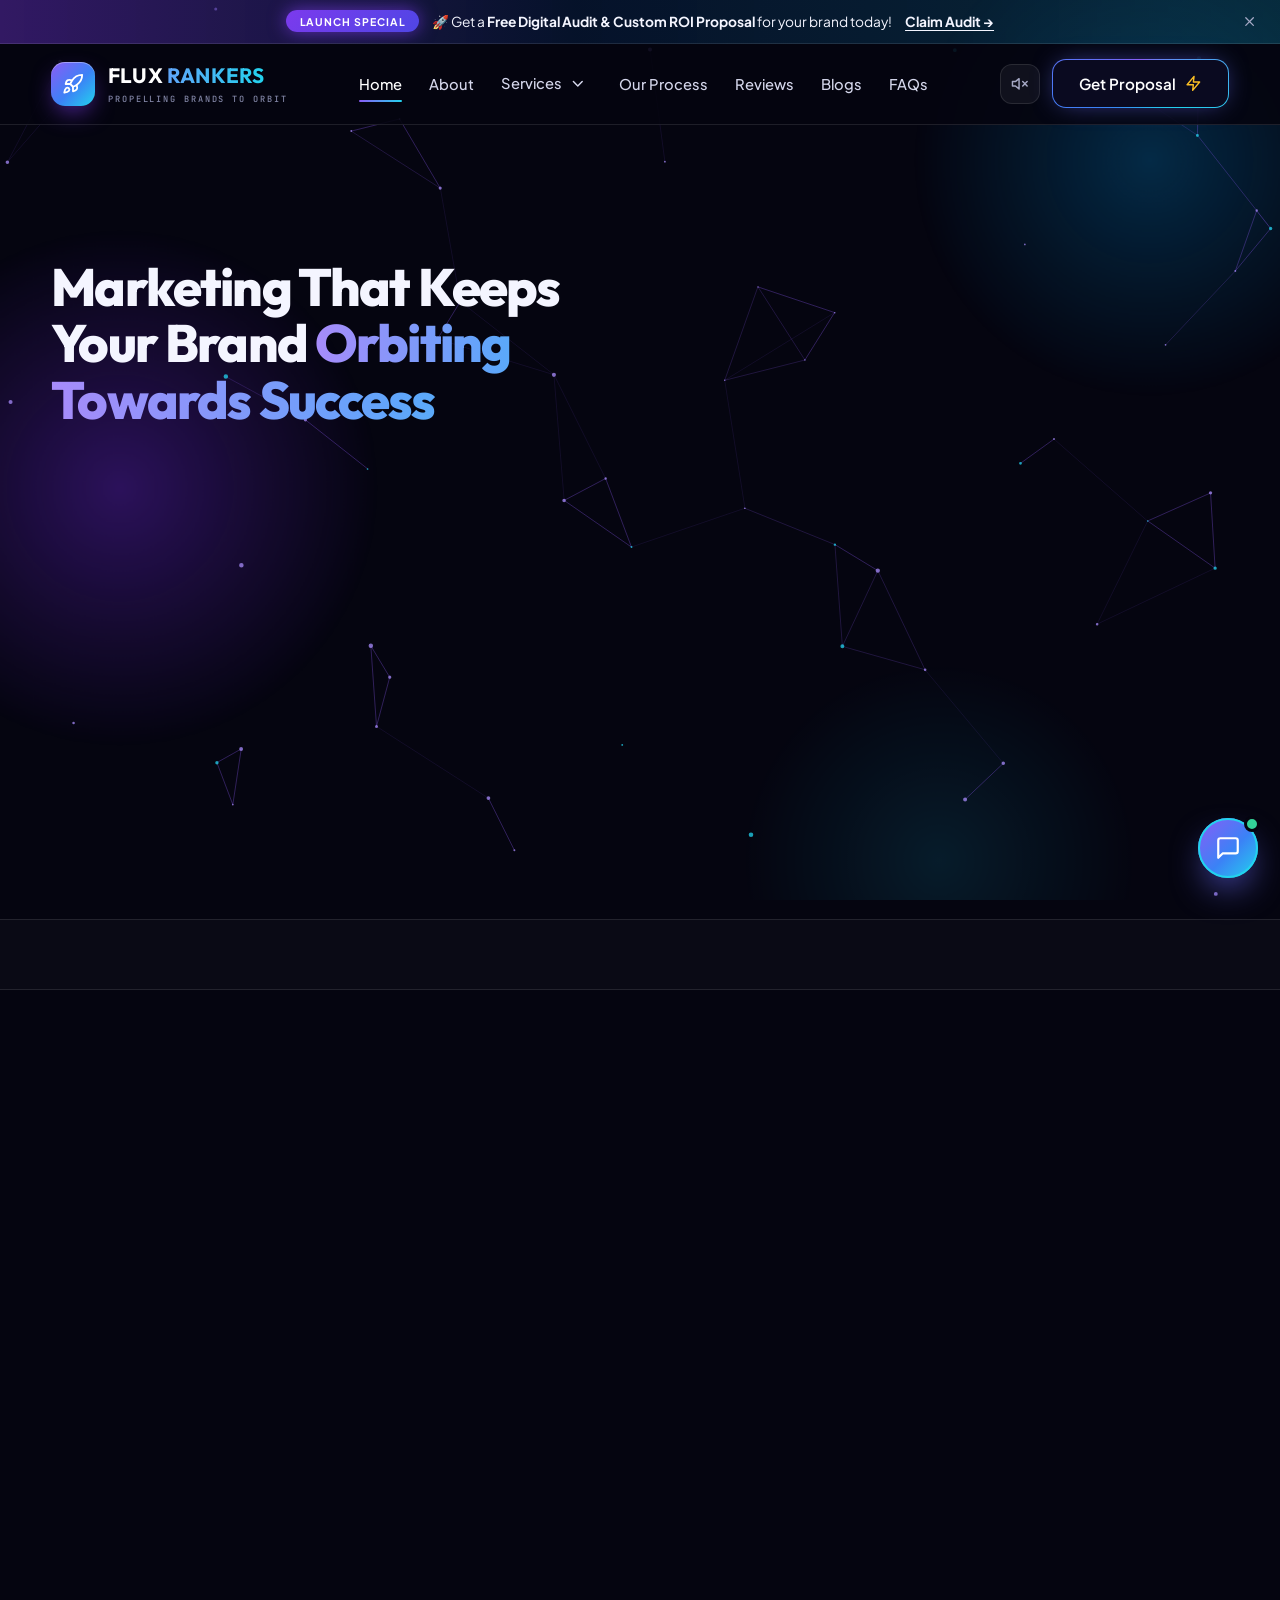
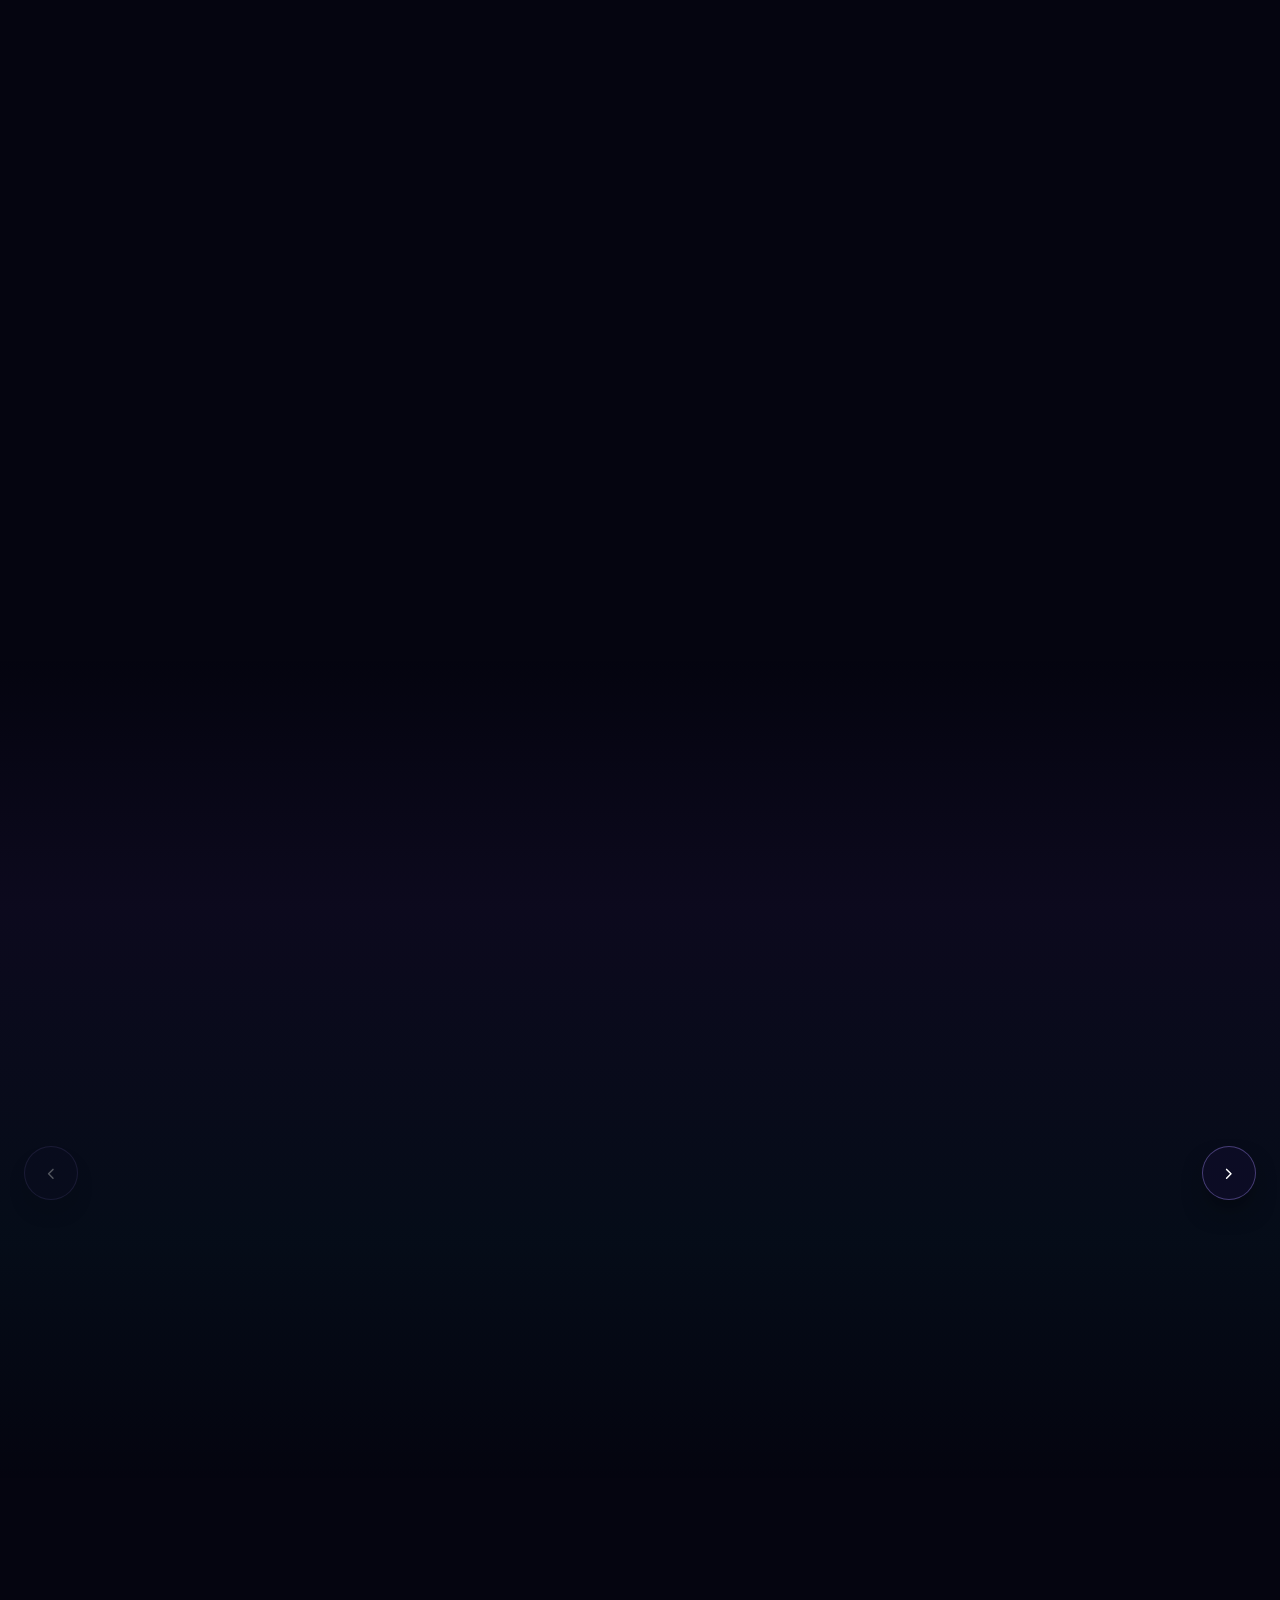
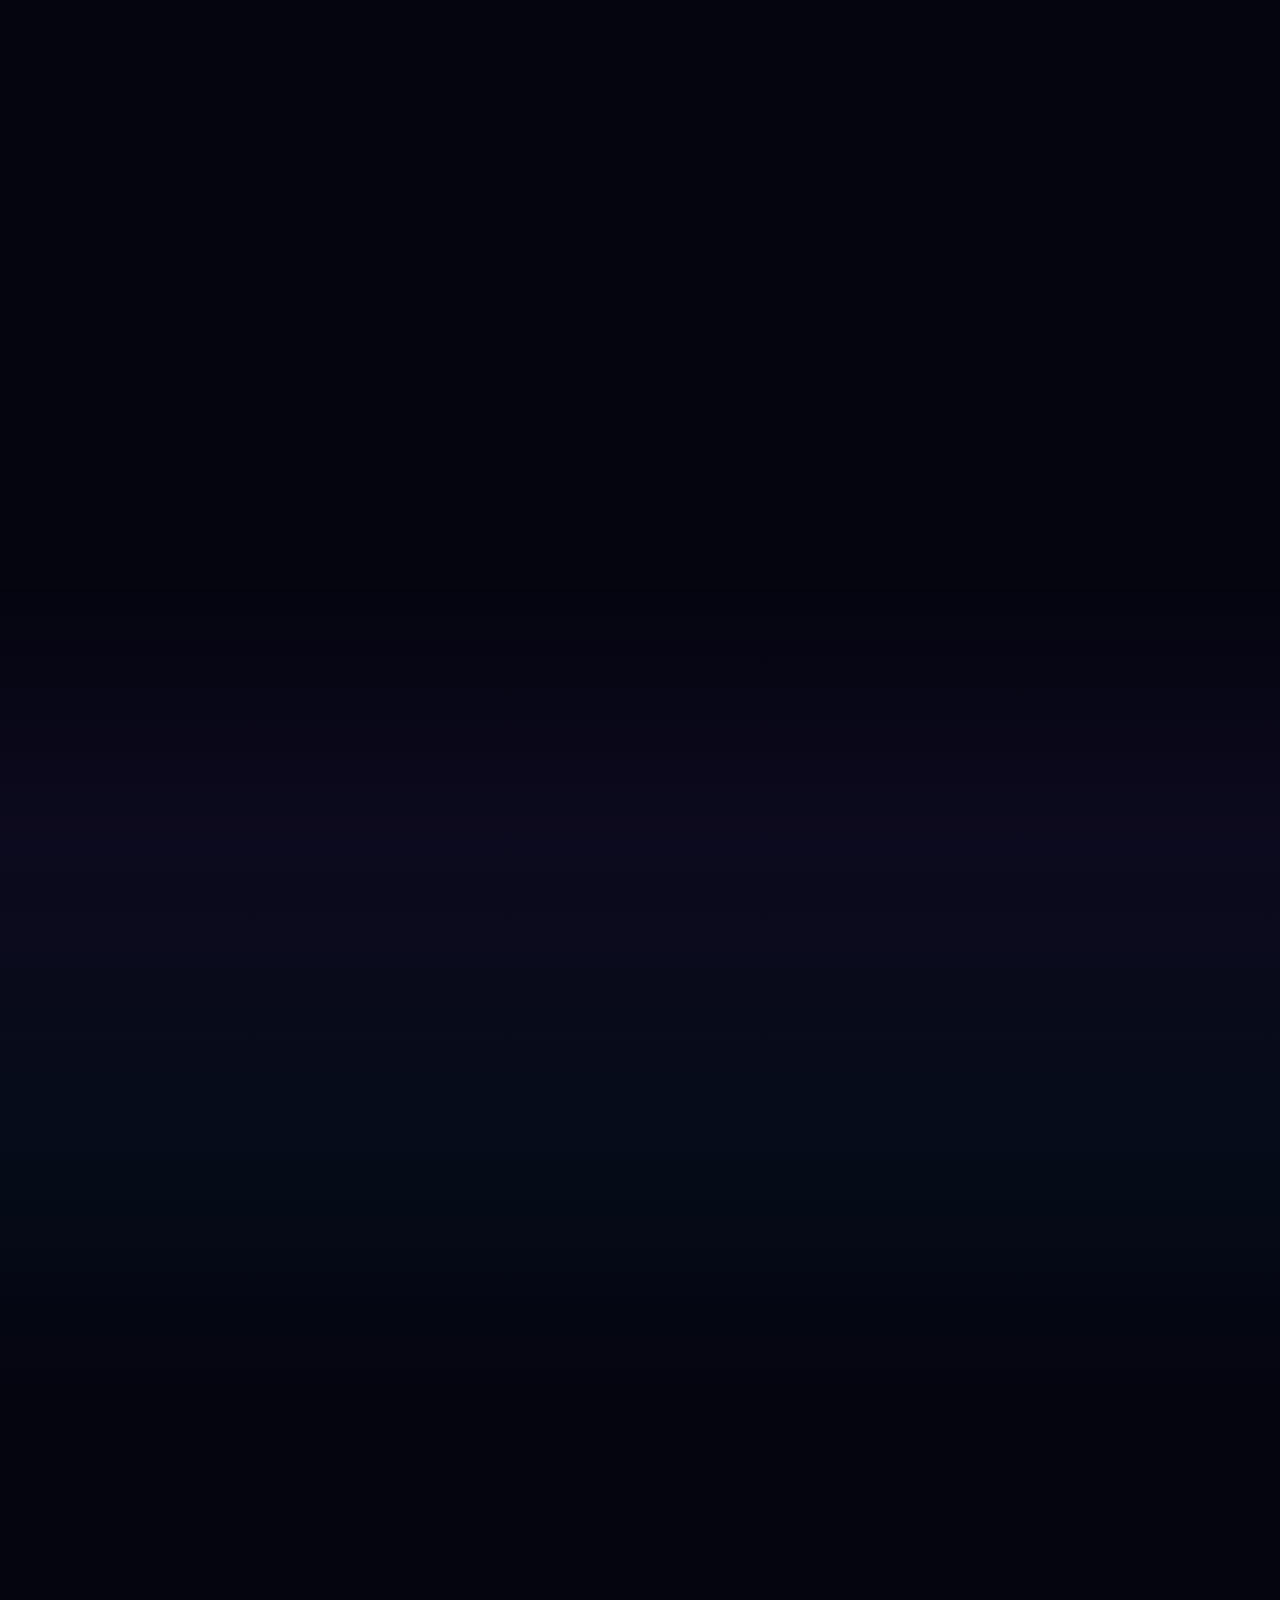
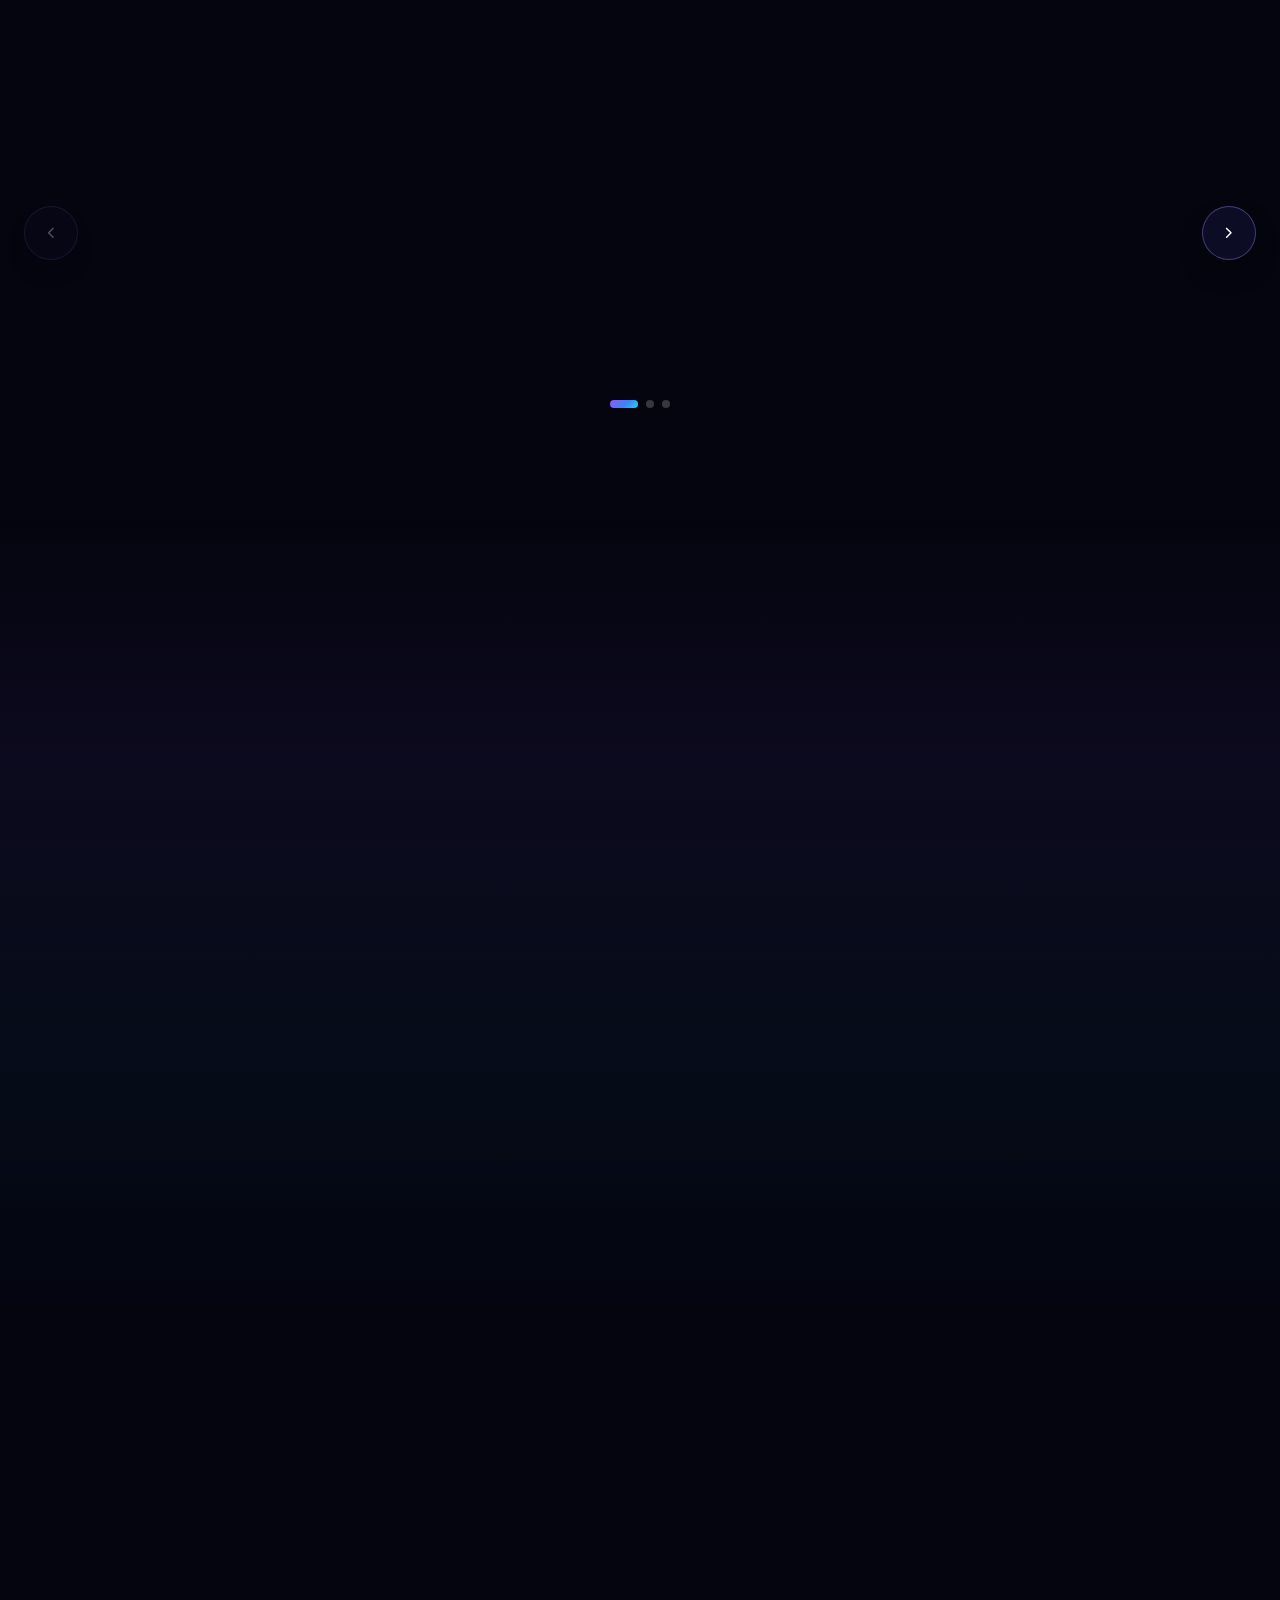
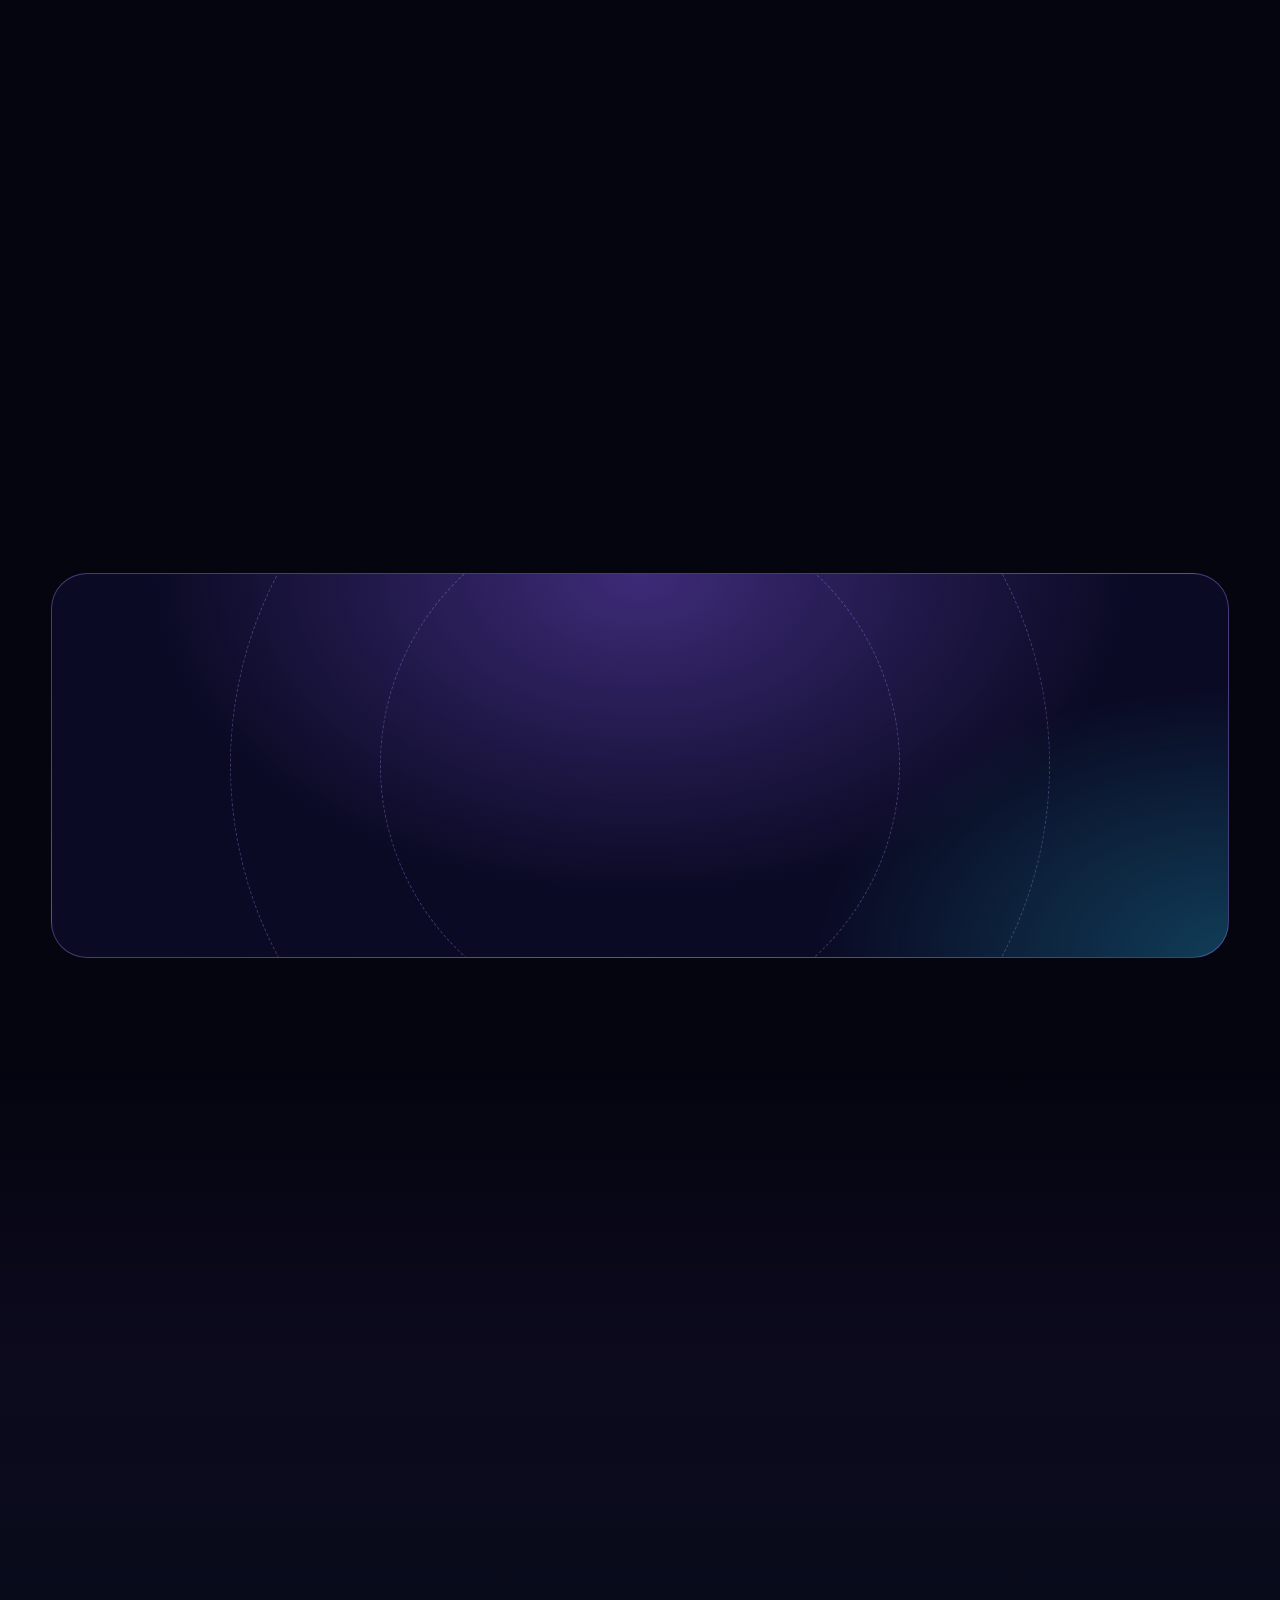
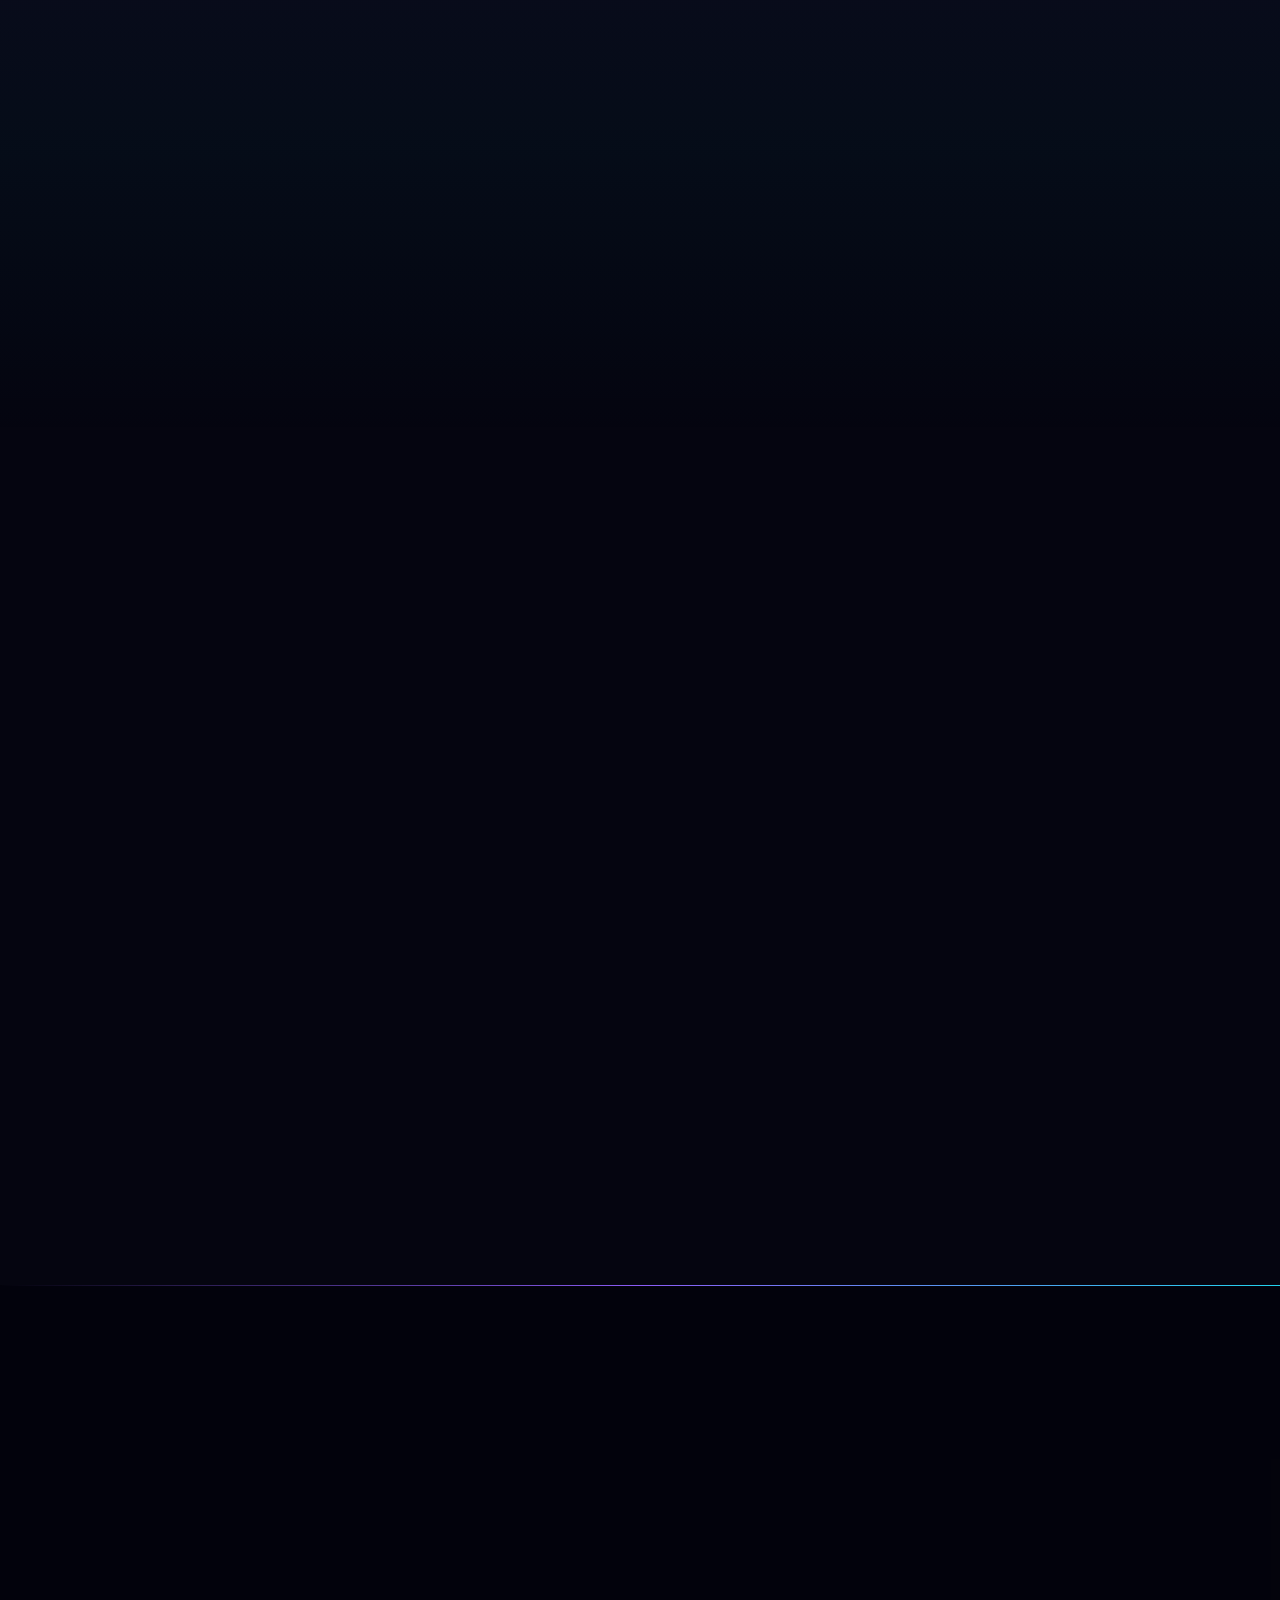
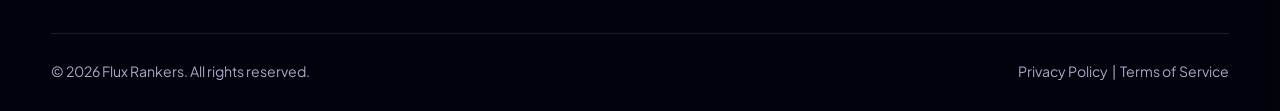
<file: index.html>
<!DOCTYPE html>
<html lang="en">
<head>
<meta charset="utf-8">
<meta name="viewport" content="width=device-width, initial-scale=1">
<title>Flux Rankers | SEO, SEM &amp; Digital Marketing Agency</title>
<meta name="description" content="Flux Rankers is a next-gen digital marketing agency helping brands rank higher, get more leads and grow with SEO, paid search, social media, content and web design.">
<meta name="theme-color" content="#050510">
<meta name="color-scheme" content="dark">
<link rel="preconnect" href="https://fonts.googleapis.com">
<link rel="preconnect" href="https://fonts.gstatic.com" crossorigin>
<link href="https://fonts.googleapis.com/css2?family=Outfit:wght@300..800&family=Plus+Jakarta+Sans:wght@400..700&family=JetBrains+Mono:wght@500&display=swap" rel="stylesheet">
<script>document.documentElement.classList.add("js")</script>
<link rel="stylesheet" href="style.css">
</head>
<body>

<!-- ============ ICON SPRITE ============ -->
<svg width="0" height="0" style="position:absolute" aria-hidden="true" focusable="false">
  <defs>
    <linearGradient id="ringG" x1="0" y1="0" x2="1" y2="1"><stop offset="0" stop-color="#8B5CF6"/><stop offset="1" stop-color="#22D3EE"/></linearGradient>
  </defs>
  <symbol id="i-rocket" viewBox="0 0 24 24"><path d="M4.5 16.5c-1.5 1.3-2 5-2 5s3.7-.5 5-2c.7-.8.7-2.1-.1-2.9a2.2 2.2 0 0 0-2.9-.1z"/><path d="M12 15l-3-3a22 22 0 0 1 2-3.9A12.9 12.9 0 0 1 22 2c0 2.7-.8 7.5-6 11a22 22 0 0 1-4 2z"/><path d="M9 12H4s.6-3 2-4c1.6-1.1 5 0 5 0"/><path d="M12 15v5s3-.6 4-2c1.1-1.6 0-5 0-5"/></symbol>
  <symbol id="i-phone" viewBox="0 0 24 24"><path d="M22 16.9v3a2 2 0 0 1-2.2 2 19.8 19.8 0 0 1-8.6-3.1 19.5 19.5 0 0 1-6-6A19.8 19.8 0 0 1 2.1 4.2 2 2 0 0 1 4.1 2h3a2 2 0 0 1 2 1.7c.1 1 .4 1.9.7 2.8a2 2 0 0 1-.5 2.1L8.1 9.9a16 16 0 0 0 6 6l1.3-1.3a2 2 0 0 1 2.1-.4c.9.3 1.8.6 2.8.7a2 2 0 0 1 1.7 2z"/></symbol>
  <symbol id="i-mail" viewBox="0 0 24 24"><rect x="2" y="4" width="20" height="16" rx="2"/><path d="m22 7-10 6L2 7"/></symbol>
  <symbol id="i-arrow-right" viewBox="0 0 24 24"><path d="M5 12h14M12 5l7 7-7 7"/></symbol>
  <symbol id="i-arrow-up" viewBox="0 0 24 24"><path d="M12 19V5M5 12l7-7 7 7"/></symbol>
  <symbol id="i-chev-l" viewBox="0 0 24 24"><path d="m15 18-6-6 6-6"/></symbol>
  <symbol id="i-chev-r" viewBox="0 0 24 24"><path d="m9 18 6-6-6-6"/></symbol>
  <symbol id="i-chev-d" viewBox="0 0 24 24"><path d="m6 9 6 6 6-6"/></symbol>
  <symbol id="i-check" viewBox="0 0 24 24"><circle cx="12" cy="12" r="10"/><path d="m9 12 2 2 4-4"/></symbol>
  <symbol id="i-search" viewBox="0 0 24 24"><circle cx="11" cy="11" r="8"/><path d="m21 21-4.3-4.3"/></symbol>
  <symbol id="i-target" viewBox="0 0 24 24"><circle cx="12" cy="12" r="10"/><circle cx="12" cy="12" r="6"/><circle cx="12" cy="12" r="2"/></symbol>
  <symbol id="i-message" viewBox="0 0 24 24"><path d="M21 15a2 2 0 0 1-2 2H7l-4 4V5a2 2 0 0 1 2-2h14a2 2 0 0 1 2 2z"/></symbol>
  <symbol id="i-pen" viewBox="0 0 24 24"><path d="M12 20h9"/><path d="M16.5 3.5a2.1 2.1 0 0 1 3 3L7 19l-4 1 1-4z"/></symbol>
  <symbol id="i-code" viewBox="0 0 24 24"><path d="m16 18 6-6-6-6M8 6l-6 6 6 6"/></symbol>
  <symbol id="i-play" viewBox="0 0 24 24"><circle cx="12" cy="12" r="10"/><path d="m10 8 6 4-6 4z"/></symbol>
  <symbol id="i-truck" viewBox="0 0 24 24"><path d="M1 3h15v13H1zM16 8h4l3 3v5h-7z"/><circle cx="5.5" cy="18.5" r="2.5"/><circle cx="18.5" cy="18.5" r="2.5"/></symbol>
  <symbol id="i-clipboard" viewBox="0 0 24 24"><rect x="8" y="2" width="8" height="4" rx="1"/><path d="M16 4h2a2 2 0 0 1 2 2v14a2 2 0 0 1-2 2H6a2 2 0 0 1-2-2V6a2 2 0 0 1 2-2h2M9 12h6M9 16h4"/></symbol>
  <symbol id="i-star" viewBox="0 0 24 24"><polygon points="12 2 15.1 8.6 22 9.3 16.8 14 18.2 21 12 17.5 5.8 21 7.2 14 2 9.3 8.9 8.6"/></symbol>
  <symbol id="i-pin" viewBox="0 0 24 24"><path d="M20 10c0 6-8 12-8 12S4 16 4 10a8 8 0 0 1 16 0z"/><circle cx="12" cy="10" r="3"/></symbol>
  <symbol id="i-clock" viewBox="0 0 24 24"><circle cx="12" cy="12" r="10"/><path d="M12 6v6l4 2"/></symbol>
  <symbol id="i-menu" viewBox="0 0 24 24"><path d="M3 6h18M3 12h18M3 18h18"/></symbol>
  <symbol id="i-close" viewBox="0 0 24 24"><path d="M18 6 6 18M6 6l12 12"/></symbol>
  <symbol id="i-send" viewBox="0 0 24 24"><path d="m22 2-7 20-4-9-9-4zM22 2 11 13"/></symbol>
  <symbol id="i-trend" viewBox="0 0 24 24"><path d="m22 7-8.5 8.5-5-5L2 17"/><path d="M16 7h6v6"/></symbol>
  <symbol id="i-bolt" viewBox="0 0 24 24"><path d="M13 2 3 14h9l-1 8 10-12h-9z"/></symbol>
  <symbol id="i-globe" viewBox="0 0 24 24"><circle cx="12" cy="12" r="10"/><path d="M2 12h20M12 2a15.3 15.3 0 0 1 4 10 15.3 15.3 0 0 1-4 10 15.3 15.3 0 0 1-4-10 15.3 15.3 0 0 1 4-10z"/></symbol>
  <symbol id="i-shield" viewBox="0 0 24 24"><path d="M12 22s8-4 8-10V5l-8-3-8 3v7c0 6 8 10 8 10z"/></symbol>
  <symbol id="i-external" viewBox="0 0 24 24"><path d="M18 13v6a2 2 0 0 1-2 2H5a2 2 0 0 1-2-2V8a2 2 0 0 1 2-2h6M15 3h6v6M10 14 21 3"/></symbol>
  <symbol id="i-vol-off" viewBox="0 0 24 24"><path d="M11 5 6 9H2v6h4l5 4z"/><path d="m22 9-6 6M16 9l6 6"/></symbol>
  <symbol id="i-vol-on" viewBox="0 0 24 24"><path d="M11 5 6 9H2v6h4l5 4z"/><path d="M15.5 8.5a5 5 0 0 1 0 7M19 5a10 10 0 0 1 0 14"/></symbol>
  <symbol id="i-facebook" viewBox="0 0 24 24"><path d="M18 2h-3a5 5 0 0 0-5 5v3H7v4h3v8h4v-8h3l1-4h-4V7a1 1 0 0 1 1-1h3z"/></symbol>
  <symbol id="i-instagram" viewBox="0 0 24 24"><rect x="2" y="2" width="20" height="20" rx="5"/><path d="M16 11.4a4 4 0 1 1-7.9 1.2 4 4 0 0 1 7.9-1.2z"/><path d="M17.5 6.5h.01"/></symbol>
  <symbol id="i-linkedin" viewBox="0 0 24 24"><path d="M16 8a6 6 0 0 1 6 6v7h-4v-7a2 2 0 0 0-4 0v7h-4v-7a6 6 0 0 1 6-6zM2 9h4v12H2z"/><circle cx="4" cy="4" r="2"/></symbol>
  <symbol id="i-youtube" viewBox="0 0 24 24"><path d="M22.5 6.4a2.8 2.8 0 0 0-2-2C18.8 4 12 4 12 4s-6.8 0-8.5.4a2.8 2.8 0 0 0-2 2C1 8.1 1 12 1 12s0 3.9.5 5.6a2.8 2.8 0 0 0 2 2C5.2 20 12 20 12 20s6.8 0 8.5-.4a2.8 2.8 0 0 0 2-2c.5-1.7.5-5.6.5-5.6s0-3.9-.5-5.6z"/><path d="m10 15 5-3-5-3z"/></symbol>
</svg>

<!-- ============ SPLASH SCREEN ============ -->
<div class="splash" id="splash" aria-hidden="true">
 <div class="splash-clip">
  <div class="splash-stars"></div>
  <div class="splash-inner">
    <div class="orbit">
      <span class="o-ring r1"></span><span class="o-ring r2"></span>
      <span class="spin"><i></i></span><span class="spin s2"><i></i></span>
      <div class="splash-tile"><svg class="ic"><use href="#i-rocket"/></svg></div>
    </div>
    <div class="splash-word">
      <span style="--i:0">F</span><span style="--i:1">L</span><span style="--i:2">U</span><span style="--i:3">X</span><span class="gap" style="--i:4"></span><span class="cy" style="--i:5">R</span><span class="cy" style="--i:6">A</span><span class="cy" style="--i:7">N</span><span class="cy" style="--i:8">K</span><span class="cy" style="--i:9">E</span><span class="cy" style="--i:10">R</span><span class="cy" style="--i:11">S</span>
    </div>
    <p class="splash-tag">Propelling brands to orbit</p>
    <div class="splash-bar"><i></i></div>
  </div>
 </div>
</div>

<div class="progress" id="progress" aria-hidden="true"></div>

<!-- ambient background: gradient orbs + interactive particle network -->
<div class="bg-fx" aria-hidden="true">
  <i class="orb o1"></i><i class="orb o2"></i><i class="orb o3"></i>
  <canvas id="bgCanvas"></canvas>
</div>
<div class="cursor-glow" id="cursorGlow" aria-hidden="true"></div>

<!-- ============ ANNOUNCEMENT ============ -->
<div class="announce" id="announce" role="note">
  <div class="announce-inner">
    <span class="announce-pill">LAUNCH SPECIAL</span>
    <span>🚀 Get a <b>Free Digital Audit &amp; Custom ROI Proposal</b> for your brand today!</span>
    <a href="#contact">Claim Audit →</a>
  </div>
  <button class="announce-close" id="announceClose" type="button" aria-label="Dismiss announcement"><svg class="ic"><use href="#i-close"/></svg></button>
</div>

<!-- ============ HEADER ============ -->
<header class="site-header" id="siteHeader">
  <div class="container header-inner">
    <a class="logo" href="#home" aria-label="Flux Rankers, home">
      <span class="logo-tile"><svg class="ic"><use href="#i-rocket"/></svg></span>
      <span class="logo-text"><b>FLUX <span>RANKERS</span></b><small>Propelling brands to orbit</small></span>
    </a>

    <nav class="nav" id="primaryNav" aria-label="Primary">
      <ul>
        <li><a href="#home" class="is-active">Home</a></li>
        <li><a href="#about">About</a></li>
        <li class="has-sub">
          <a href="#services">Services</a>
          <button class="sub-toggle" type="button" aria-expanded="false" aria-label="Show services menu"><svg class="ic"><use href="#i-chev-d"/></svg></button>
          <ul class="sub">
            <li><a href="#services">Search Engine Optimization</a></li>
            <li><a href="#services">Paid Search &amp; SEM</a></li>
            <li><a href="#services">Social Media Marketing</a></li>
            <li><a href="#services">Content Marketing</a></li>
            <li><a href="#services">Web Design &amp; Development</a></li>
            <li><a href="#services">Video &amp; Branding</a></li>
          </ul>
        </li>
        <li><a href="#process">Our Process</a></li>
        <li><a href="#testimonials">Reviews</a></li>
        <li><a href="#blogs">Blogs</a></li>
        <li><a href="#faq">FAQs</a></li>
      </ul>
    </nav>

    <div class="header-actions">
      <button class="icon-btn" id="soundBtn" type="button" aria-pressed="false" aria-label="Toggle interface sounds">
        <svg class="ic off"><use href="#i-vol-off"/></svg><svg class="ic on"><use href="#i-vol-on"/></svg>
      </button>
      <a class="btn btn-glow" href="#contact" data-magnetic>Get Proposal <svg class="ic"><use href="#i-bolt"/></svg></a>
      <button class="icon-btn nav-toggle" id="navToggle" type="button" aria-expanded="false" aria-controls="primaryNav" aria-label="Open menu"><svg class="ic"><use href="#i-menu"/></svg></button>
    </div>
  </div>
</header>

<main id="home">

<!-- ============ HERO ============ -->
<section class="hero" aria-labelledby="hero-title">
  <div class="container hero-grid">
    <div class="hero-copy">
      <span class="tag"><span class="dot"></span> Next-Gen Tech &amp; Digital Rankers</span>
      <h1 id="hero-title">
        <span class="line"><span class="lt">Marketing That Keeps</span></span>
        <span class="line"><span class="lt">Your Brand <span class="grad-text">Orbiting</span></span></span>
        <span class="line"><span class="lt"><span class="grad-text">Towards Success</span></span></span>
      </h1>
      <p class="lead">Flux Rankers engineers high-impact SEO, paid search, performance websites and immersive media designed to propel your brand far ahead of the competition.</p>

      <div class="analyze">
        <form id="proposalForm" novalidate>
          <label class="input-wrap" for="heroSite">
            <svg class="ic"><use href="#i-globe"/></svg>
            <input id="heroSite" name="website" type="text" inputmode="url" placeholder="Enter your website domain (e.g. brand.com)" autocomplete="url">
          </label>
          <button class="btn btn-primary" type="submit" data-magnetic>Analyze Now <svg class="ic"><use href="#i-arrow-right"/></svg></button>
        </form>
        <p class="analyze-note"><svg class="ic"><use href="#i-shield"/></svg> Instant 20-second algorithm scan &amp; growth recommendations.</p>
      </div>

      <!-- Sample figures: replace with real numbers before launch -->
      <ul class="hero-stats">
        <li><strong data-count="99.8" data-decimals="1" data-suffix="%">99.8%</strong><span>Satisfaction Rate</span></li>
        <li><strong data-count="500" data-suffix="+">500+</strong><span>Campaigns Launched</span></li>
        <li><strong data-count="10" data-suffix="x">10x</strong><span>Average Growth</span></li>
      </ul>
    </div>

    <div class="hero-visual" aria-hidden="true">
      <span class="chip chip-top"><i class="dot"></i> Rank #1 SEO Target</span>
      <div class="dash" data-tilt="7">
        <div class="dash-top"><span class="dots"><i></i><i></i><i></i></span><code>flux-rankers-v3.io</code></div>
        <div class="dash-box">
          <div class="dash-row"><span>Keyword Ranking Momentum</span><b class="ok">Ultra Fast (<span data-count="98">98</span>/100)</b></div>
          <div class="meter"><i></i></div>
        </div>
        <div class="dash-2">
          <div class="mini"><small>Core Web Vitals</small><b class="cy">Passed <svg class="ic"><use href="#i-check"/></svg></b></div>
          <div class="mini"><small>Local SEO Score</small><b class="vi">Grade A+</b></div>
        </div>
        <div class="radar-box">
          <div class="radar"><i></i><i></i><i></i></div>
          <code>Live Rank Tracking Active</code>
        </div>
        <a class="dash-btn" href="#contact" tabindex="-1">View Sample Audit Report <svg class="ic"><use href="#i-external"/></svg></a>
      </div>
      <span class="chip chip-bottom"><svg class="ic"><use href="#i-trend"/></svg> +340% Traffic Spike</span>
    </div>
  </div>
</section>

<!-- ============ RESULTS TICKER ============ -->
<section class="results" aria-label="Client results">
  <div class="container results-inner">
    <span class="results-label">Real results</span>
    <div class="ticker">
      <div class="ticker-track">
        <span>Organic traffic up 142% in six months</span>
        <span>Cost per lead cut by 38%</span>
        <span>27 local keywords ranked #1</span>
        <span>Flux Rankers doubled our online enquiries</span>
        <span>Return on ad spend grew from 1.8x to 4.1x</span>
        <span>Organic traffic up 142% in six months</span>
        <span>Cost per lead cut by 38%</span>
        <span>27 local keywords ranked #1</span>
        <span>Flux Rankers doubled our online enquiries</span>
        <span>Return on ad spend grew from 1.8x to 4.1x</span>
      </div>
    </div>
  </div>
</section>

<!-- ============ PLATFORMS ============ -->
<section class="platforms" aria-label="Platforms we work with">
  <div class="container platforms-inner">
    <div><h3>Platforms We Work With</h3><p>The tools behind every campaign we run.</p></div>
    <!-- Text wordmarks are placeholders. Only show partner logos you are officially certified for. -->
    <div class="wordmarks"><span class="w1">Google Ads</span><span class="w2">Meta Ads</span><span class="w3">Semrush</span><span class="w4">HUBSPOT</span><span class="w5">Shopify</span></div>
  </div>
</section>

<!-- ============ ABOUT ============ -->
<section class="section" id="about" aria-labelledby="about-title">
  <div class="container about-grid">

    <div class="arch arch-a" aria-hidden="true" data-inview>
      <div class="mini-card chart-card">
        <div class="mc-top"><span>Organic clicks</span><b>4,820 <span>+64%</span></b></div>
        <svg viewBox="0 0 220 90" role="img" aria-label="Rising line chart">
          <defs>
            <linearGradient id="areaG" x1="0" y1="0" x2="0" y2="1"><stop offset="0" stop-color="#8B5CF6" stop-opacity=".45"/><stop offset="1" stop-color="#8B5CF6" stop-opacity="0"/></linearGradient>
            <linearGradient id="lineG" x1="0" y1="0" x2="1" y2="0"><stop offset="0" stop-color="#8B5CF6"/><stop offset="1" stop-color="#22D3EE"/></linearGradient>
          </defs>
          <path class="area" d="M0 78 C30 74 45 60 70 58 S110 40 130 32 S190 14 220 6 L220 90 L0 90Z" fill="url(#areaG)"/>
          <path class="draw" pathLength="1" d="M0 78 C30 74 45 60 70 58 S110 40 130 32 S190 14 220 6" fill="none" stroke="url(#lineG)" stroke-width="4" stroke-linecap="round"/>
          <circle cx="220" cy="6" r="5" fill="#22D3EE"/>
        </svg>
        <div class="foot"><span>Jan</span><span>Mar</span><span>May</span><span>Jul</span></div>
      </div>
    </div>

    <div class="about-copy">
      <div class="badge-wrap" aria-hidden="true">
        <span class="orbit-ring"></span>
        <svg viewBox="0 0 200 200">
          <defs>
            <linearGradient id="badgeG" x1="0" y1="0" x2="1" y2="1"><stop offset="0" stop-color="#7C3AED"/><stop offset="1" stop-color="#0E7FB8"/></linearGradient>
            <path id="badgePath" d="M100 100 m-72 0 a72 72 0 1 1 144 0 a72 72 0 1 1 -144 0"/>
          </defs>
          <circle cx="100" cy="100" r="98" fill="url(#badgeG)"/>
          <text font-family="Outfit, sans-serif" font-size="13" font-weight="700" fill="#fff"><textPath href="#badgePath" textLength="446" lengthAdjust="spacing">FLUX RANKERS • RANK HIGHER • GROW FASTER •</textPath></text>
        </svg>
        <div class="badge-core"><svg class="ic" style="width:38px;height:38px"><use href="#i-rocket"/></svg></div>
      </div>
      <h2 id="about-title">Driving Business Growth with <span class="grad-text">Professional SEO and SEM</span></h2>
      <p>At Flux Rankers, we build search and paid media programs around results you can measure. Our team of specialists improves your visibility, strengthens your brand and brings in customers who are already looking for what you sell. Every plan is shaped around your goals, your market and your budget, and every number is reported back to you in plain language.</p>
      <ul class="check-list">
        <li><svg class="ic"><use href="#i-check"/></svg> Keyword and competitor research before we spend a cent</li>
        <li><svg class="ic"><use href="#i-check"/></svg> Technical SEO, content and link building under one roof</li>
        <li><svg class="ic"><use href="#i-check"/></svg> Ad campaigns tracked to leads and sales, not just clicks</li>
      </ul>
      <a class="btn btn-primary" href="#why" data-magnetic>Learn More <svg class="ic"><use href="#i-arrow-right"/></svg></a>
    </div>

    <div class="arch arch-b" aria-hidden="true">
      <div class="mini-card">
        <div class="mini-title">Top keywords</div>
        <div class="kw-row"><span>local seo agency</span><em>#1 ▲ 6</em></div>
        <div class="kw-row"><span>ppc management</span><em>#2 ▲ 9</em></div>
        <div class="kw-row"><span>ecommerce marketing</span><em>#3 ▲ 14</em></div>
        <div class="kw-row"><span>website audit</span><em>#1 ▲ 4</em></div>
        <div class="kw-row"><span>brand video studio</span><em>#4 ▲ 11</em></div>
      </div>
    </div>

  </div>
</section>

<!-- ============ SERVICES ============ -->
<section class="section section-alt" id="services" aria-labelledby="services-title">
  <div class="container">
    <div class="section-head">
      <div>
        <span class="tag"><svg class="ic"><use href="#i-rocket"/></svg> Services</span>
        <h2 id="services-title">Unlock Your Potential with <span class="grad-text">Our Services</span></h2>
      </div>
      <p>Everything you need to be found, trusted and chosen online. We keep our services focused on user experience, scalability and results that show up in your revenue.</p>
    </div>

    <div class="carousel" data-carousel>
      <button class="carousel-btn prev" type="button" aria-label="Previous services"><svg class="ic"><use href="#i-chev-l"/></svg></button>
      <div class="track" tabindex="0" aria-label="Services list">
        <article class="service-card spot">
          <div class="service-art art-1"><div class="glyph"><svg class="ic"><use href="#i-search"/></svg></div></div>
          <div class="service-body"><div class="service-title"><h3>Search Engine Optimization</h3><a class="circle-btn" href="#contact" aria-label="Ask about SEO"><svg class="ic"><use href="#i-arrow-right"/></svg></a></div>
          <p>Technical audits, keyword strategy and link building that move you up the results pages and keep you there.</p></div>
        </article>
        <article class="service-card spot">
          <div class="service-art art-2"><div class="glyph"><svg class="ic"><use href="#i-target"/></svg></div></div>
          <div class="service-body"><div class="service-title"><h3>Paid Search &amp; SEM</h3><a class="circle-btn" href="#contact" aria-label="Ask about paid search"><svg class="ic"><use href="#i-arrow-right"/></svg></a></div>
          <p>Google and Bing campaigns built around your cost per lead, so your budget goes to buyers instead of browsers.</p></div>
        </article>
        <article class="service-card spot">
          <div class="service-art art-3"><div class="glyph"><svg class="ic"><use href="#i-message"/></svg></div></div>
          <div class="service-body"><div class="service-title"><h3>Social Media Marketing</h3><a class="circle-btn" href="#contact" aria-label="Ask about social media"><svg class="ic"><use href="#i-arrow-right"/></svg></a></div>
          <p>Content, community management and paid social that turn followers into customers across every platform.</p></div>
        </article>
        <article class="service-card spot">
          <div class="service-art art-4"><div class="glyph"><svg class="ic"><use href="#i-pen"/></svg></div></div>
          <div class="service-body"><div class="service-title"><h3>Content Marketing</h3><a class="circle-btn" href="#contact" aria-label="Ask about content marketing"><svg class="ic"><use href="#i-arrow-right"/></svg></a></div>
          <p>Blog posts, guides and email campaigns that answer what your buyers are searching for and build trust.</p></div>
        </article>
        <article class="service-card spot">
          <div class="service-art art-5"><div class="glyph"><svg class="ic"><use href="#i-code"/></svg></div></div>
          <div class="service-body"><div class="service-title"><h3>Web Design &amp; Development</h3><a class="circle-btn" href="#contact" aria-label="Ask about web design"><svg class="ic"><use href="#i-arrow-right"/></svg></a></div>
          <p>Fast, mobile-first websites, online stores and landing pages designed to convert visitors into customers.</p></div>
        </article>
        <article class="service-card spot">
          <div class="service-art art-6"><div class="glyph"><svg class="ic"><use href="#i-play"/></svg></div></div>
          <div class="service-body"><div class="service-title"><h3>Video &amp; Branding</h3><a class="circle-btn" href="#contact" aria-label="Ask about video and branding"><svg class="ic"><use href="#i-arrow-right"/></svg></a></div>
          <p>Brand identity, short-form video and animation that bring your story to life and make your message stick.</p></div>
        </article>
      </div>
      <button class="carousel-btn next" type="button" aria-label="Next services"><svg class="ic"><use href="#i-chev-r"/></svg></button>
    </div>
  </div>
</section>

<!-- ============ PROCESS ============ -->
<section class="section" id="process" aria-labelledby="process-title">
  <div class="container">
    <div class="process-top">
      <div>
        <span class="tag"><svg class="ic"><use href="#i-rocket"/></svg> Our Process</span>
        <h2 id="process-title">A Clear Process for <span class="grad-text">Your Business</span></h2>
      </div>
      <div id="proposal">
        <p>Four steps, no guesswork. Every stage has clear goals, a named owner and a report you can read without a dictionary.</p>
        <div class="analyze" style="padding:.7rem">
          <form data-proposal novalidate>
            <label class="input-wrap" for="procSite"><svg class="ic"><use href="#i-globe"/></svg><input id="procSite" type="text" inputmode="url" placeholder="Enter your website domain"></label>
            <button class="btn btn-primary" type="submit">Send Me a Proposal <svg class="ic"><use href="#i-arrow-right"/></svg></button>
          </form>
        </div>
      </div>
    </div>

    <ol class="process-grid">
      <li class="step spot"><span class="link" aria-hidden="true"></span><span class="step-ic"><svg class="ic"><use href="#i-clipboard"/></svg></span><h3>Discovery &amp; Strategy</h3><p>We audit your site and competitors, then set clear goals and a plan to reach them.</p></li>
      <li class="step spot"><span class="link" aria-hidden="true"></span><span class="step-ic"><svg class="ic"><use href="#i-code"/></svg></span><h3>Build &amp; Launch</h3><p>Our specialists set up campaigns, content and technical fixes with precision.</p></li>
      <li class="step spot"><span class="link" aria-hidden="true"></span><span class="step-ic"><svg class="ic"><use href="#i-search"/></svg></span><h3>Test &amp; Optimize</h3><p>We measure what works, cut what does not and improve results every week.</p></li>
      <li class="step spot"><span class="link" aria-hidden="true"></span><span class="step-ic"><svg class="ic"><use href="#i-truck"/></svg></span><h3>Report &amp; Scale</h3><p>Monthly reports show your return, and we put more budget behind the winners.</p></li>
    </ol>
  </div>
</section>

<!-- ============ WHY CHOOSE US ============ -->
<section class="section section-alt" id="why" aria-labelledby="why-title">
  <div class="container why-grid">
    <div class="why-copy">
      <span class="tag"><svg class="ic"><use href="#i-rocket"/></svg> Why Choose Us</span>
      <h2 id="why-title">Excellence in Every Step: <span class="grad-text">Choose Us for Success</span></h2>
      <p>Choose Flux Rankers for our expertise, tailored strategies and commitment to honest reporting. We combine proven search tactics with modern advertising technology to help your business grow in a competitive market.</p>

      <!-- Sample figures: replace with your real numbers before launch -->
      <div class="stat-panel" data-inview>
        <h3>Numbers we are proud of, and report on every month</h3>
        <div class="stats">
          <div class="stat"><div class="ring" style="--p:.86"><svg viewBox="0 0 84 84"><circle class="bg" cx="42" cy="42" r="36"/><circle class="fg" cx="42" cy="42" r="36"/></svg><strong data-count="320" data-suffix="+">320+</strong></div><span>Campaigns launched</span></div>
          <div class="stat"><div class="ring" style="--p:.68"><svg viewBox="0 0 84 84"><circle class="bg" cx="42" cy="42" r="36"/><circle class="fg" cx="42" cy="42" r="36"/></svg><strong data-count="3.4" data-decimals="1" data-suffix="x">3.4x</strong></div><span>Average return on ad spend</span></div>
          <div class="stat"><div class="ring" style="--p:.92"><svg viewBox="0 0 84 84"><circle class="bg" cx="42" cy="42" r="36"/><circle class="fg" cx="42" cy="42" r="36"/></svg><strong data-count="92" data-suffix="%">92%</strong></div><span>Clients who stay with us</span></div>
        </div>
      </div>
    </div>

    <div class="mv-stack">
      <article class="mv spot">
        <small>Our Mission</small>
        <h3>Helping Brands Get Found and Chosen</h3>
        <p>Our goal is to help businesses flourish in the digital era. We deliver search, advertising and web solutions that increase visibility, generate qualified leads and create lasting growth.</p>
        <a class="circle-btn" href="#contact" aria-label="Talk to us about our mission"><svg class="ic"><use href="#i-arrow-right"/></svg></a>
      </article>
      <article class="mv spot">
        <small>Our Vision</small>
        <h3>Shaping the Future of Growth Marketing</h3>
        <p>We aim to become the most trusted growth partner for ambitious brands, offering strategic, scalable and transparent marketing that keeps businesses moving forward.</p>
        <a class="circle-btn" href="#contact" aria-label="Talk to us about our vision"><svg class="ic"><use href="#i-arrow-right"/></svg></a>
      </article>
    </div>
  </div>
</section>

<!-- ============ TESTIMONIALS ============ -->
<section class="section" id="testimonials" aria-labelledby="testi-title">
  <div class="container">
    <div class="section-head">
      <div>
        <span class="tag"><svg class="ic"><use href="#i-rocket"/></svg> Testimonials</span>
        <h2 id="testi-title">What Our <span class="grad-text">Clients Say</span></h2>
      </div>
      <p>Honest words from the teams we work with. Their results speak louder than any promise we could make.</p>
    </div>

    <div class="carousel" data-carousel data-autoplay="5200">
      <button class="carousel-btn prev" type="button" aria-label="Previous reviews"><svg class="ic"><use href="#i-chev-l"/></svg></button>
      <div class="track" tabindex="0" aria-label="Client reviews">
        <figure class="review spot">
          <div class="review-top"><span class="avatar" style="background:linear-gradient(135deg,#8B5CF6,#3B82F6)">MT</span><div><b>Maya Thompson</b><small>Owner, Bloom &amp; Branch Florist</small></div></div>
          <div class="stars" role="img" aria-label="5 out of 5 stars"><svg class="ic ic-fill"><use href="#i-star"/></svg><svg class="ic ic-fill"><use href="#i-star"/></svg><svg class="ic ic-fill"><use href="#i-star"/></svg><svg class="ic ic-fill"><use href="#i-star"/></svg><svg class="ic ic-fill"><use href="#i-star"/></svg><span class="verified">Verified client</span></div>
          <p>Within four months our Google Business Profile views doubled and the phone started ringing. The monthly reports make it easy to see where every lead came from.</p>
        </figure>
        <figure class="review spot">
          <div class="review-top"><span class="avatar" style="background:linear-gradient(135deg,#06B6D4,#3B82F6)">DO</span><div><b>Daniel Ortiz</b><small>Founder, Ortiz Roofing</small></div></div>
          <div class="stars" role="img" aria-label="5 out of 5 stars"><svg class="ic ic-fill"><use href="#i-star"/></svg><svg class="ic ic-fill"><use href="#i-star"/></svg><svg class="ic ic-fill"><use href="#i-star"/></svg><svg class="ic ic-fill"><use href="#i-star"/></svg><svg class="ic ic-fill"><use href="#i-star"/></svg><span class="verified">Verified client</span></div>
          <p>They rebuilt our website and our ad campaigns at the same time. Our cost per lead dropped by more than a third and the quality of enquiries is far better.</p>
        </figure>
        <figure class="review spot">
          <div class="review-top"><span class="avatar" style="background:linear-gradient(135deg,#A855F7,#EC4899)">PN</span><div><b>Priya Nair</b><small>Marketing Lead, Kettle &amp; Co Foods</small></div></div>
          <div class="stars" role="img" aria-label="5 out of 5 stars"><svg class="ic ic-fill"><use href="#i-star"/></svg><svg class="ic ic-fill"><use href="#i-star"/></svg><svg class="ic ic-fill"><use href="#i-star"/></svg><svg class="ic ic-fill"><use href="#i-star"/></svg><svg class="ic ic-fill"><use href="#i-star"/></svg><span class="verified">Verified client</span></div>
          <p>Finally an agency that explains things clearly. Our organic traffic is up 140% and I always know what the team is working on this week.</p>
        </figure>
        <figure class="review spot">
          <div class="review-top"><span class="avatar" style="background:linear-gradient(135deg,#10B981,#06B6D4)">CB</span><div><b>Chris Bennett</b><small>Real estate agent</small></div></div>
          <div class="stars" role="img" aria-label="5 out of 5 stars"><svg class="ic ic-fill"><use href="#i-star"/></svg><svg class="ic ic-fill"><use href="#i-star"/></svg><svg class="ic ic-fill"><use href="#i-star"/></svg><svg class="ic ic-fill"><use href="#i-star"/></svg><svg class="ic ic-fill"><use href="#i-star"/></svg><span class="verified">Verified client</span></div>
          <p>Local SEO was a mystery to me. Flux Rankers had me on the first page for my neighborhoods in a few months, and buyers now find me before they find the big brokers.</p>
        </figure>
        <figure class="review spot">
          <div class="review-top"><span class="avatar" style="background:linear-gradient(135deg,#F59E0B,#EF4444)">HC</span><div><b>Hannah Cole</b><small>Owner, Pulse Fitness Studio</small></div></div>
          <div class="stars" role="img" aria-label="5 out of 5 stars"><svg class="ic ic-fill"><use href="#i-star"/></svg><svg class="ic ic-fill"><use href="#i-star"/></svg><svg class="ic ic-fill"><use href="#i-star"/></svg><svg class="ic ic-fill"><use href="#i-star"/></svg><svg class="ic ic-fill"><use href="#i-star"/></svg><span class="verified">Verified client</span></div>
          <p>Their short videos and social campaigns filled our new class schedule in three weeks. Friendly, fast and always a step ahead.</p>
        </figure>
      </div>
      <button class="carousel-btn next" type="button" aria-label="Next reviews"><svg class="ic"><use href="#i-chev-r"/></svg></button>
      <div class="carousel-dots" aria-hidden="true"></div>
    </div>
  </div>
</section>

<!-- ============ BLOG ============ -->
<section class="section section-alt" id="blogs" aria-labelledby="blog-title">
  <div class="container">
    <div class="section-head">
      <div>
        <span class="tag"><svg class="ic"><use href="#i-rocket"/></svg> Blogs</span>
        <h2 id="blog-title">Fresh Ideas from <span class="grad-text">the Flux Journal</span></h2>
      </div>
      <p>Practical marketing advice you can use this week, written by the people running the campaigns.</p>
    </div>
    <div class="blog-grid">
      <a class="post spot" href="#blogs">
        <div class="post-art pa-1"><span>Local SEO</span></div>
        <div class="post-body"><h3>7 Local SEO Fixes You Can Make This Week</h3><p>Small changes to your Google Business Profile, citations and site pages that lift your local rankings.</p><div class="post-meta"><span>6 min read</span><svg class="ic"><use href="#i-arrow-right"/></svg></div></div>
      </a>
      <a class="post spot" href="#blogs">
        <div class="post-art pa-2"><span>Strategy</span></div>
        <div class="post-body"><h3>SEO vs SEM: Where Should Your First Dollar Go?</h3><p>A simple way to decide between organic growth and paid search based on your goals and timeline.</p><div class="post-meta"><span>5 min read</span><svg class="ic"><use href="#i-arrow-right"/></svg></div></div>
      </a>
      <a class="post spot" href="#blogs">
        <div class="post-art pa-3"><span>Analytics</span></div>
        <div class="post-body"><h3>How to Read Your Monthly Marketing Report</h3><p>The five numbers that matter, what they mean, and the questions to ask your agency every month.</p><div class="post-meta"><span>4 min read</span><svg class="ic"><use href="#i-arrow-right"/></svg></div></div>
      </a>
    </div>
  </div>
</section>

<!-- ============ FAQ ============ -->
<section class="section" id="faq" aria-labelledby="faq-title">
  <div class="container faq-grid">
    <div class="faq-copy">
      <span class="tag"><svg class="ic"><use href="#i-rocket"/></svg> FAQs</span>
      <h2 id="faq-title">Frequently Asked <span class="grad-text">Questions</span></h2>
      <p>Straight answers about our services, process and support, so you can decide with confidence.</p>

      <div class="faq-list">
        <div class="faq-item">
          <h3><button class="faq-q" type="button" id="fq1" aria-expanded="false" aria-controls="fa1">How do you build a strategy for my business? <svg class="ic"><use href="#i-chev-r"/></svg></button></h3>
          <div class="faq-a" id="fa1" role="region" aria-labelledby="fq1"><div><p>We start with a discovery call and a full audit of your website, competitors and current results. From there we set goals, choose the channels that fit your budget and send you a written plan before any work begins.</p></div></div>
        </div>
        <div class="faq-item">
          <h3><button class="faq-q" type="button" id="fq2" aria-expanded="false" aria-controls="fa2">How long does SEO take to show results? <svg class="ic"><use href="#i-chev-r"/></svg></button></h3>
          <div class="faq-a" id="fa2" role="region" aria-labelledby="fq2"><div><p>Most clients see early movement in 8 to 12 weeks and stronger growth from month four onward. Paid search can bring leads in days, so we often combine both.</p></div></div>
        </div>
        <div class="faq-item">
          <h3><button class="faq-q" type="button" id="fq3" aria-expanded="false" aria-controls="fa3">Do you work with small businesses and large brands? <svg class="ic"><use href="#i-chev-r"/></svg></button></h3>
          <div class="faq-a" id="fa3" role="region" aria-labelledby="fq3"><div><p>Yes. Our packages scale from local shops and startups to multi-location and ecommerce brands. Each plan is tailored to your size, market and goals.</p></div></div>
        </div>
        <div class="faq-item">
          <h3><button class="faq-q" type="button" id="fq4" aria-expanded="false" aria-controls="fa4">How often will I receive reports and updates? <svg class="ic"><use href="#i-chev-r"/></svg></button></h3>
          <div class="faq-a" id="fa4" role="region" aria-labelledby="fq4"><div><p>You get a clear monthly report, a short weekly progress note and a review call each quarter. You can also message your account manager any time.</p></div></div>
        </div>
        <div class="faq-item">
          <h3><button class="faq-q" type="button" id="fq5" aria-expanded="false" aria-controls="fa5">Can you share case studies or client success stories? <svg class="ic"><use href="#i-chev-r"/></svg></button></h3>
          <div class="faq-a" id="fa5" role="region" aria-labelledby="fq5"><div><p>Absolutely. Tell us your industry on the consultation form and we will send relevant case studies with real numbers before your discovery call.</p></div></div>
        </div>
      </div>
    </div>

    <aside class="faq-aside">
      <div>
        <div class="big-ic"><svg class="ic"><use href="#i-message"/></svg></div>
        <h3>Still have a question?</h3>
        <p>Book a free 20-minute call and we will walk you through what we would do for your business.</p>
      </div>
      <a class="btn btn-white" href="#contact" data-magnetic>Book a free call <svg class="ic"><use href="#i-arrow-right"/></svg></a>
    </aside>
  </div>
</section>

<!-- ============ CTA BAND ============ -->
<section class="section" style="padding-top:0" aria-labelledby="cta-title">
  <div class="container">
    <div class="cta-band">
      <span class="tag"><svg class="ic"><use href="#i-rocket"/></svg> Ready for liftoff?</span>
      <h2 id="cta-title">Let&rsquo;s put your brand in <span class="grad-text">orbit</span></h2>
      <p>Get a free digital audit and a custom ROI proposal within 48 hours. No contracts, no pressure.</p>
      <div class="cta-actions">
        <a class="btn btn-primary" href="#contact" data-magnetic>Get My Free Audit <svg class="ic"><use href="#i-arrow-right"/></svg></a>
        <a class="btn btn-ghost" href="tel:+15550102030" data-magnetic><svg class="ic"><use href="#i-phone"/></svg> +1 (555) 010-2030</a>
      </div>
    </div>
  </div>
</section>

<!-- ============ CONTACT (blank demo form) ============ -->
<section class="section section-alt" id="contact" aria-labelledby="contact-title" style="padding-top:60px">
  <div class="container contact-grid">
    <div class="contact-copy">
      <span class="tag"><svg class="ic"><use href="#i-rocket"/></svg> Contact Us</span>
      <h2 id="contact-title">Partner with Us for <span class="grad-text">Comprehensive Marketing</span></h2>
      <p>We are happy to answer any questions and help you decide which of our services best fit your needs.</p>
      <p class="call-line">Call us at: <a href="tel:+15550102030">+1 (555) 010-2030</a></p>

      <h3>Your benefits</h3>
      <ul class="benefits">
        <li><svg class="ic"><use href="#i-check"/></svg> Improved rankings</li>
        <li><svg class="ic"><use href="#i-check"/></svg> Monthly reports</li>
        <li><svg class="ic"><use href="#i-check"/></svg> Affordable packages</li>
        <li><svg class="ic"><use href="#i-check"/></svg> Boosted engagement</li>
        <li><svg class="ic"><use href="#i-check"/></svg> Tailored solutions</li>
        <li><svg class="ic"><use href="#i-check"/></svg> Elevated branding</li>
        <li><svg class="ic"><use href="#i-check"/></svg> Continued support</li>
        <li><svg class="ic"><use href="#i-check"/></svg> Scalable growth</li>
      </ul>

      <h3>What happens next?</h3>
      <ol class="next-steps">
        <li><b>01</b>We schedule a call at your convenience</li>
        <li><b>02</b>We hold a discovery and consulting meeting</li>
        <li><b>03</b>We prepare and send you a proposal</li>
      </ol>
    </div>

    <div class="form-card">
      <h3>Schedule a Free Consultation</h3>
      <form id="contactForm" novalidate>
        <div class="form-grid">
          <div class="field"><label for="fn">First Name</label><input id="fn" name="firstName" type="text" placeholder="First Name" autocomplete="given-name" required></div>
          <div class="field"><label for="ln">Last Name</label><input id="ln" name="lastName" type="text" placeholder="Last Name" autocomplete="family-name" required></div>
          <div class="field"><label for="ph">Phone Number</label><input id="ph" name="phone" type="tel" placeholder="Phone Number" autocomplete="tel"></div>
          <div class="field"><label for="em">Email Address</label><input id="em" name="email" type="email" placeholder="Email Address" autocomplete="email" required></div>
          <div class="field full"><label for="co">Company / Organization</label><input id="co" name="company" type="text" placeholder="Company / Organization" autocomplete="organization"></div>
          <div class="field full"><label for="sv">How Can We Help You?</label>
            <select id="sv" name="service" required>
              <option value="" selected disabled>Select a service</option>
              <option>Search Engine Optimization</option>
              <option>Paid Search &amp; SEM</option>
              <option>Social Media Marketing</option>
              <option>Content Marketing</option>
              <option>Web Design &amp; Development</option>
              <option>Video &amp; Branding</option>
              <option>Something else</option>
            </select>
          </div>
          <div class="field full"><label for="ms">Message</label><textarea id="ms" name="message" placeholder="Message"></textarea></div>
          <div class="field full">
            <!-- Demo placeholder. Replace with real reCAPTCHA / hCaptcha when you go live. -->
            <label class="captcha"><input type="checkbox" required> <span>I'm not a robot</span></label>
          </div>
          <div class="field full form-actions">
            <button class="btn btn-primary" id="submitBtn" type="submit" data-magnetic><span class="spinner"></span><span class="btn-label">Book my free consultation</span> <svg class="ic"><use href="#i-send"/></svg></button>
          </div>
        </div>
        <div class="form-status" id="formStatus" role="status" aria-live="polite"><svg class="ic"><use href="#i-check"/></svg><span>Thank you! This is a demo form, so nothing was sent. On the live site your message will go straight to our team.</span></div>
      </form>
    </div>
  </div>
</section>

<!-- ============ LOCATION (demo placeholder) ============ -->
<section class="section" id="location" aria-labelledby="loc-title">
  <div class="container">
    <div class="section-head">
      <div>
        <span class="tag"><svg class="ic"><use href="#i-pin"/></svg> Our Location</span>
        <h2 id="loc-title">Visit Us or <span class="grad-text">Say Hello Online</span></h2>
      </div>
      <p>Drop by the office, call, or send us a note. We will get back to you within one business day.</p>
    </div>

    <div class="location-grid">
      <div class="info-list">
        <div class="info-card spot"><span class="icon-box"><svg class="ic"><use href="#i-pin"/></svg></span><div><h3>Office address</h3><p>Add your street address, city and postal code here.</p></div></div>
        <div class="info-card spot"><span class="icon-box"><svg class="ic"><use href="#i-phone"/></svg></span><div><h3>Phone</h3><p><a href="tel:+15550102030">+1 (555) 010-2030</a></p></div></div>
        <div class="info-card spot"><span class="icon-box"><svg class="ic"><use href="#i-mail"/></svg></span><div><h3>Email</h3><p><a href="mailto:hello@fluxrankers.com">hello@fluxrankers.com</a></p></div></div>
        <div class="info-card spot"><span class="icon-box"><svg class="ic"><use href="#i-clock"/></svg></span><div><h3>Opening hours</h3><p>Add your working days and hours here.</p></div></div>
      </div>

      <div class="map-box">
        <!-- TO SHOW A REAL MAP: open Google Maps > Share > Embed a map, copy the iframe and paste it below.
             Then delete the .map-placeholder div. (The CSS already gives the map a dark look.)
        <iframe src="PASTE_GOOGLE_MAPS_EMBED_URL_HERE" loading="lazy" referrerpolicy="no-referrer-when-downgrade" title="Flux Rankers office location"></iframe>
        -->
        <div class="map-placeholder">
          <div>
            <div class="pin-wrap"><div class="pin"><svg class="ic"><use href="#i-pin"/></svg></div></div>
            <strong>Map coming soon</strong>
            <p>Your Google Map will appear here once the office address is added.</p>
          </div>
        </div>
      </div>
    </div>
  </div>
</section>

</main>

<!-- ============ FOOTER ============ -->
<footer class="site-footer">
  <div class="container">
    <div class="footer-grid">
      <div>
        <a class="logo" href="#home" aria-label="Flux Rankers, back to top">
          <span class="logo-tile"><svg class="ic"><use href="#i-rocket"/></svg></span>
          <span class="logo-text"><b>FLUX <span>RANKERS</span></b><small>Propelling brands to orbit</small></span>
        </a>
        <p class="footer-about">A digital marketing agency helping businesses rank higher, reach more customers and grow with confidence.</p>
        <div class="socials">
          <a href="#" aria-label="Facebook"><svg class="ic"><use href="#i-facebook"/></svg></a>
          <a href="#" aria-label="Instagram"><svg class="ic"><use href="#i-instagram"/></svg></a>
          <a href="#" aria-label="LinkedIn"><svg class="ic"><use href="#i-linkedin"/></svg></a>
          <a href="#" aria-label="YouTube"><svg class="ic"><use href="#i-youtube"/></svg></a>
        </div>
      </div>
      <div>
        <h4>Company</h4>
        <ul>
          <li><a href="#about">About Us</a></li>
          <li><a href="#process">Our Process</a></li>
          <li><a href="#testimonials">Reviews</a></li>
          <li><a href="#blogs">Blogs</a></li>
          <li><a href="#faq">FAQs</a></li>
        </ul>
      </div>
      <div>
        <h4>Services</h4>
        <ul>
          <li><a href="#services">Search Engine Optimization</a></li>
          <li><a href="#services">Paid Search &amp; SEM</a></li>
          <li><a href="#services">Social Media Marketing</a></li>
          <li><a href="#services">Content Marketing</a></li>
          <li><a href="#services">Web Design</a></li>
        </ul>
      </div>
      <div>
        <h4>Get in touch</h4>
        <ul>
          <li><a href="tel:+15550102030">+1 (555) 010-2030</a></li>
          <li><a href="mailto:hello@fluxrankers.com">hello@fluxrankers.com</a></li>
          <li><a href="#location">Find our office</a></li>
          <li><a href="#contact">Free consultation</a></li>
        </ul>
      </div>
    </div>
    <div class="footer-bottom">
      <span>&copy; <span id="year">2026</span> Flux Rankers. All rights reserved.</span>
      <span><a href="#">Privacy Policy</a> &nbsp;|&nbsp; <a href="#">Terms of Service</a></span>
    </div>
  </div>
</footer>

<!-- ============ FLOATING HELPERS ============ -->
<div class="chat" id="chat">
  <div class="chat-panel" id="chatPanel" role="dialog" aria-label="Chat with Flux Rankers">
    <div class="chat-head"><b>Flux Rankers</b><button type="button" id="chatClose" aria-label="Close chat"><svg class="ic"><use href="#i-close"/></svg></button></div>
    <div class="chat-body">
      <div class="bubble">Hi there! How can we help you grow today?</div>
      <a href="#contact">Book a free consultation <svg class="ic"><use href="#i-arrow-right"/></svg></a>
      <a href="#proposal">Get a free proposal <svg class="ic"><use href="#i-arrow-right"/></svg></a>
      <a href="tel:+15550102030">Call +1 (555) 010-2030 <svg class="ic"><use href="#i-phone"/></svg></a>
    </div>
  </div>
  <button class="chat-launch" type="button" id="chatOpen" aria-expanded="false" aria-controls="chatPanel" aria-label="Open chat"><svg class="ic"><use href="#i-message"/></svg><span class="badge"></span></button>
</div>
<button class="to-top" id="toTop" type="button" aria-label="Back to top"><svg class="ic"><use href="#i-arrow-up"/></svg></button>
<div class="toast" id="toast" role="status" aria-live="polite"></div>

<script src="script.js" defer></script>
</body>
</html>
</file>
<file: style.css>
/* =========================================================
   FLUX RANKERS – Dark "Orbit" theme
   Deep space navy + violet / blue / cyan neon accents.
   Re-theme everything from the variables below.
   ========================================================= */
@property --a{syntax:"<angle>";inherits:false;initial-value:0deg}

:root{
  color-scheme:dark;
  --bg:#050510;
  --bg-2:#0B0B22;
  --card:rgba(255,255,255,.045);
  --card-2:rgba(255,255,255,.075);
  --line:rgba(255,255,255,.1);
  --line-2:rgba(167,139,250,.38);
  --text:#F4F5FF;
  --muted:#A6A9C6;
  --dim:#8286A6;

  --violet:#8B5CF6;
  --violet-2:#A78BFA;
  --blue:#3B82F6;
  --cyan:#22D3EE;
  --green:#34D399;
  --amber:#FBBF24;
  --pink:#F472B6;

  --grad:linear-gradient(135deg,#8B5CF6 0%,#3B82F6 55%,#22D3EE 100%);
  --grad-btn:linear-gradient(135deg,#7C3AED 0%,#4F46E5 52%,#0E7FB8 100%);

  --font-head:"Outfit","Plus Jakarta Sans",system-ui,-apple-system,"Segoe UI",Roboto,sans-serif;
  --font-body:"Plus Jakarta Sans",system-ui,-apple-system,"Segoe UI",Roboto,sans-serif;
  --font-mono:"JetBrains Mono",ui-monospace,SFMono-Regular,Menlo,Consolas,monospace;

  --header-h:80px;
  --ease:cubic-bezier(.2,.75,.2,1);
  --spring:cubic-bezier(.3,1.5,.5,1);
}

*,*::before,*::after{box-sizing:border-box}
html{scroll-behavior:smooth;scroll-padding-top:calc(var(--header-h) + 14px);background:var(--bg)}
body{margin:0;font-family:var(--font-body);font-size:1rem;line-height:1.7;color:var(--muted);background:var(--bg);-webkit-font-smoothing:antialiased;overflow-x:hidden}
body.splash-on{overflow:hidden}
img,svg{max-width:100%}
a{color:inherit}
h1,h2,h3,h4{font-family:var(--font-head);color:var(--text);margin:0;line-height:1.15;letter-spacing:-.02em;font-weight:700}
h2{font-size:clamp(2rem,3.8vw,3rem);text-wrap:balance}
h3{font-size:1.18rem}
p{margin:0}
ul,ol{margin:0;padding:0;list-style:none}
button{font:inherit;color:inherit}
:focus-visible{outline:3px solid var(--cyan);outline-offset:3px;border-radius:8px}
.sr-only{position:absolute;width:1px;height:1px;overflow:hidden;clip:rect(0 0 0 0);white-space:nowrap}
::selection{background:rgba(139,92,246,.55);color:#fff}
.ic{width:1.1em;height:1.1em;fill:none;stroke:currentColor;stroke-width:2;stroke-linecap:round;stroke-linejoin:round;flex:none}
.ic-fill{fill:currentColor;stroke:none}
.container{width:min(1240px,92%);margin-inline:auto}
main,footer{position:relative;z-index:2;overflow-x:clip}
.section{padding:104px 0;position:relative}
.section-alt{background:linear-gradient(180deg,transparent,rgba(139,92,246,.06) 30%,rgba(34,211,238,.04) 70%,transparent)}

.grad-text{background:linear-gradient(90deg,#A78BFA 0%,#60A5FA 45%,#22D3EE 100%);background-size:200% auto;-webkit-background-clip:text;background-clip:text;color:transparent}
.hero .grad-text,h2.live .grad-text{animation:gradShift 7s ease-in-out infinite alternate}
@keyframes gradShift{to{background-position:100% 0}}

/* ---------- ambient background ---------- */
.bg-fx{position:fixed;inset:0;z-index:0;pointer-events:none;overflow:hidden;contain:strict}
.bg-fx canvas{position:absolute;inset:0;width:100%;height:100%}
.orb{position:absolute;border-radius:50%;opacity:.5;will-change:transform}
.o1{width:520px;height:520px;background:radial-gradient(closest-side,rgba(109,40,217,.75) 0%,rgba(109,40,217,.35) 51%,transparent 100%);left:-140px;top:calc(12% + 120px);animation:orbA 22s ease-in-out infinite alternate}
.o2{width:476px;height:476px;background:radial-gradient(closest-side,rgba(3,105,161,.75) 0%,rgba(3,105,161,.35) 51%,transparent 100%);right:-108px;top:-78px;animation:orbB 26s ease-in-out infinite alternate}
.o3{width:394px;height:394px;background:radial-gradient(closest-side,rgba(14,116,144,.75) 0%,rgba(14,116,144,.35) 51%,transparent 100%);right:calc(4% + 93px);bottom:-157px;opacity:.28;animation:orbA 30s ease-in-out infinite alternate-reverse}
@keyframes orbA{to{transform:translate(120px,-90px) scale(1.15)}}
@keyframes orbB{to{transform:translate(-140px,120px) scale(1.2)}}
.cursor-glow{position:fixed;left:0;top:0;width:520px;height:520px;margin:-260px 0 0 -260px;border-radius:50%;z-index:1;pointer-events:none;background:radial-gradient(circle,rgba(139,92,246,.20),rgba(34,211,238,.06) 45%,transparent 68%);opacity:0;transition:opacity .4s;will-change:transform}
.cursor-glow.on{opacity:1}

/* ---------- progress ---------- */
.progress{position:fixed;inset:0 auto auto 0;height:3px;width:100%;transform:scaleX(0);transform-origin:0 50%;will-change:transform;z-index:1100;background:linear-gradient(90deg,var(--violet),var(--blue),var(--cyan));box-shadow:0 0 14px rgba(34,211,238,.8)}

/* ---------- announcement ---------- */
.announce{position:relative;z-index:95;background:linear-gradient(90deg,rgba(124,58,237,.38),rgba(6,20,45,.9) 45%,rgba(14,116,144,.32));border-bottom:1px solid var(--line);color:var(--text);font-size:.86rem;overflow:hidden}
.announce::after{content:"";position:absolute;inset:0;background:linear-gradient(100deg,transparent 35%,rgba(255,255,255,.12) 50%,transparent 65%);transform:translateX(-100%);animation:shimmer 6s ease-in-out 2s infinite;pointer-events:none}
@keyframes shimmer{to{transform:translateX(100%)}}
.announce-inner{display:flex;align-items:center;justify-content:center;gap:.8rem;padding:.6rem 3.2rem;flex-wrap:wrap;text-align:center}
.announce-pill{background:linear-gradient(135deg,#7C3AED,#4F46E5);color:#fff;font:700 .66rem var(--font-body);letter-spacing:.09em;padding:.28rem .85rem;border-radius:99px;box-shadow:0 0 18px rgba(124,58,237,.7)}
.announce b{font-weight:700}
.announce a{font-weight:700;text-underline-offset:3px;transition:color .2s}
.announce a:hover{color:var(--cyan)}
.announce-close{position:absolute;right:1rem;top:50%;translate:0 -50%;width:28px;height:28px;border-radius:50%;border:0;background:transparent;color:var(--muted);cursor:pointer;display:grid;place-items:center;z-index:2;transition:.2s}
.announce-close:hover{background:rgba(255,255,255,.1);color:#fff;rotate:90deg}
.announce.hide{display:none}

/* ---------- header ---------- */
.site-header{position:sticky;top:0;z-index:90;background:rgba(5,5,16,.9);border-bottom:1px solid var(--line);transition:background .3s,box-shadow .3s}
.site-header.is-stuck{background:rgba(5,5,16,.96);box-shadow:0 12px 40px -20px rgba(0,0,0,.9)}
.header-inner{display:flex;align-items:center;justify-content:space-between;gap:1.4rem;min-height:var(--header-h)}
.logo{display:flex;align-items:center;gap:.8rem;text-decoration:none}
.logo-tile{width:44px;height:44px;border-radius:14px;background:var(--grad);display:grid;place-items:center;color:#fff;box-shadow:0 10px 26px -8px rgba(124,58,237,.9),inset 0 1px 0 rgba(255,255,255,.35);position:relative}
.logo-tile::after{content:"";position:absolute;inset:0;border-radius:inherit;box-shadow:0 10px 34px -4px rgba(34,211,238,.75);opacity:0;animation:tilePulse 4s ease-in-out infinite alternate;pointer-events:none}
.logo-tile .ic{width:22px;height:22px;transition:transform .45s var(--spring)}
.logo:hover .logo-tile .ic{transform:translate(4px,-4px) rotate(10deg) scale(1.1)}
@keyframes tilePulse{to{opacity:1}}
.logo-text{display:flex;flex-direction:column;line-height:1.05}
.logo-text b{font:700 1.3rem var(--font-head);letter-spacing:.01em;color:#fff}
.logo-text b span{background:linear-gradient(90deg,#60A5FA,#22D3EE);-webkit-background-clip:text;background-clip:text;color:transparent}
.logo-text small{font:500 .54rem var(--font-mono);letter-spacing:.22em;color:var(--dim);margin-top:.3rem;text-transform:uppercase}
.nav>ul{display:flex;align-items:center;gap:1.7rem}
.nav a{text-decoration:none;font-size:.92rem;font-weight:500;color:#D5D7EC;padding:.4rem 0;position:relative;transition:color .2s}
.nav a::after{content:"";position:absolute;left:0;bottom:-3px;height:2px;width:100%;background:linear-gradient(90deg,var(--violet),var(--cyan));transform:scaleX(0);transform-origin:left;transition:transform .3s var(--ease);border-radius:2px}
.nav a:hover,.nav a.is-active{color:#fff}
.nav a:hover::after,.nav a.is-active::after{transform:scaleX(1)}
.has-sub{position:relative;display:flex;align-items:center;gap:.15rem}
.sub-toggle{background:none;border:0;cursor:pointer;padding:.3rem;display:grid;place-items:center;color:#D5D7EC}
.sub{position:absolute;top:100%;left:-1rem;min-width:270px;padding:.6rem;background:rgba(12,12,32,.98);border-radius:16px;border:1px solid var(--line);box-shadow:0 30px 60px -20px rgba(0,0,0,.9);opacity:0;visibility:hidden;transform:translateY(10px);transition:.25s var(--ease);display:block!important}
.has-sub:hover .sub,.has-sub.open .sub{opacity:1;visibility:visible;transform:none}
.sub a{display:block;padding:.6rem .9rem;border-radius:10px;font-size:.92rem}
.sub a::after{display:none}
.sub a:hover{background:rgba(139,92,246,.18)}
.header-actions{display:flex;align-items:center;gap:.8rem}
.icon-btn{width:40px;height:40px;border-radius:12px;background:rgba(255,255,255,.05);border:1px solid var(--line);color:var(--muted);display:grid;place-items:center;cursor:pointer;transition:.25s}
.icon-btn:hover{color:#fff;border-color:var(--line-2);background:rgba(139,92,246,.15)}
.icon-btn[aria-pressed="true"]{color:var(--cyan);border-color:rgba(34,211,238,.5);box-shadow:0 0 18px -4px rgba(34,211,238,.6)}
.icon-btn .on{display:none}
.icon-btn[aria-pressed="true"] .on{display:block}
.icon-btn[aria-pressed="true"] .off{display:none}
.nav-toggle{display:none}

/* ---------- buttons ---------- */
.btn{position:relative;overflow:hidden;isolation:isolate;display:inline-flex;align-items:center;justify-content:center;gap:.6rem;padding:.95rem 1.6rem;border-radius:14px;border:0;font:600 .95rem/1 var(--font-body);cursor:pointer;text-decoration:none;transition:transform .25s var(--ease),translate .35s var(--ease),box-shadow .3s,filter .2s}
.btn::after{content:"";position:absolute;inset:0;z-index:-1;background:linear-gradient(115deg,transparent 30%,rgba(255,255,255,.35) 50%,transparent 70%);transform:translateX(-130%);transition:transform .7s ease}
.btn:hover::after{transform:translateX(130%)}
.btn .ic{transition:transform .3s}
.btn:hover .ic:last-child{transform:translateX(4px)}
.btn:active{transform:scale(.97)}
.btn-primary{background:var(--grad-btn);color:#fff;box-shadow:0 14px 34px -12px rgba(99,102,241,.9),inset 0 1px 0 rgba(255,255,255,.25)}
.btn-primary:hover{box-shadow:0 20px 44px -12px rgba(34,211,238,.6),inset 0 1px 0 rgba(255,255,255,.3)}
.btn-ghost{background:rgba(255,255,255,.06);color:#fff;border:1px solid var(--line)}
.btn-ghost:hover{background:rgba(255,255,255,.12)}
.btn-white{background:#fff;color:#12123A}
.btn-white:hover{box-shadow:0 18px 40px -14px rgba(255,255,255,.6)}
/* animated gradient outline button */
.btn-glow{background:linear-gradient(#0A0A20,#0A0A20) padding-box,conic-gradient(from var(--a,0deg),#8B5CF6,#22D3EE,#3B82F6,#8B5CF6) border-box;border:1.5px solid transparent;color:#fff;animation:spinA 5s linear infinite;box-shadow:0 0 26px -8px rgba(99,102,241,.8)}
.btn-glow .ic{color:var(--amber)}
@keyframes spinA{to{--a:360deg}}
.circle-btn{width:44px;height:44px;border-radius:50%;border:1px solid var(--line-2);background:rgba(139,92,246,.18);color:#fff;display:grid;place-items:center;cursor:pointer;flex:none;text-decoration:none;transition:transform .35s var(--spring),background .25s,box-shadow .3s}
.circle-btn:hover{background:var(--grad);box-shadow:0 10px 24px -8px rgba(34,211,238,.7)}

/* ---------- pills / section heads ---------- */
.tag{display:inline-flex;align-items:center;gap:.55rem;padding:.42rem 1rem;border:1px solid rgba(167,139,250,.38);color:#C9BCFF;border-radius:99px;background:rgba(139,92,246,.1);font:600 .82rem var(--font-body);letter-spacing:.01em;transition:background .25s,transform .25s}
.tag:hover{background:rgba(139,92,246,.2);transform:translateY(-2px)}
.tag .ic{color:var(--cyan)}
.tag .dot,.chip .dot{position:relative;width:9px;height:9px;border-radius:50%;background:var(--green)}
.tag .dot::after,.chip .dot::after{content:"";position:absolute;inset:0;border-radius:50%;background:var(--green);animation:dotPing 2s ease-out infinite}
@keyframes dotPing{0%{opacity:.65;transform:scale(1)}100%{opacity:0;transform:scale(2.8)}}
.section-head{display:grid;grid-template-columns:1fr 1fr;gap:2rem 4rem;align-items:end;margin-bottom:3.4rem}
.section-head h2{margin-top:1.1rem}
.section-head p{max-width:58ch;justify-self:end}

/* ---------- spotlight cards (cursor-following glow) ---------- */
.spot{position:relative;background:var(--card);border:1px solid var(--line);}
.spot::before{content:"";position:absolute;inset:0;border-radius:inherit;background:radial-gradient(360px circle at var(--mx,50%) var(--my,50%),rgba(139,92,246,.24),rgba(34,211,238,.06) 45%,transparent 70%);opacity:0;transition:opacity .35s;pointer-events:none}
.spot:hover::before{opacity:1}
.spot:hover{border-color:var(--line-2)}
.spot>*{position:relative}

/* ---------- proposal / analyze form ---------- */
.analyze{max-width:640px;padding:.9rem;border-radius:22px;background:rgba(255,255,255,.04);border:1px solid var(--line-2);box-shadow:0 30px 60px -34px rgba(99,102,241,.7);}
.analyze form{display:flex;gap:.7rem;flex-wrap:wrap}
.input-wrap{flex:1 1 250px;min-width:0;display:flex;align-items:center;gap:.7rem;padding:0 1rem;border-radius:14px;background:rgba(0,0,0,.35);border:1px solid var(--line);transition:border-color .25s,box-shadow .25s}
.input-wrap:focus-within{border-color:var(--cyan);box-shadow:0 0 0 4px rgba(34,211,238,.16)}
.input-wrap .ic{color:var(--violet-2)}
.input-wrap input{flex:1;min-width:0;background:none;border:0;color:#fff;font:inherit;font-size:.95rem;padding:.95rem 0}
.input-wrap input:focus{outline:none}
.input-wrap input::placeholder{color:#8B8FB0}
.analyze-note{display:flex;gap:.5rem;align-items:center;font-size:.8rem;color:var(--dim);margin:.75rem .4rem .1rem}
.analyze-note .ic{color:var(--cyan)}
.proposal{display:flex;gap:.7rem;flex-wrap:wrap}

/* =========================================================
   HERO
   ========================================================= */
.hero{padding:76px 0 90px;position:relative}
.hero-grid{display:grid;grid-template-columns:1.05fr .95fr;gap:3.5rem;align-items:center}
.hero .tag{margin-bottom:1.6rem}
.hero h1{font-size:clamp(2.3rem,4.1vw,3.6rem);line-height:1.08;font-weight:800;letter-spacing:-.035em;margin-bottom:1.5rem}
.hero h1 .line{display:block;overflow:hidden;padding-bottom:.12em;margin-bottom:-.12em}
.hero h1 .lt{display:block}
.js .hero h1 .lt{transform:translateY(112%);transition:transform 1.1s var(--ease)}
.js.ready .hero h1 .lt{transform:none}
.js.ready .hero h1 .line:nth-child(2) .lt{transition-delay:.12s}
.js.ready .hero h1 .line:nth-child(3) .lt{transition-delay:.24s}
.hero .lead{max-width:56ch;margin-bottom:2.1rem;font-size:1.05rem}
.hero-stats{display:flex;flex-wrap:wrap;gap:1.6rem 3rem;margin-top:2.4rem;padding-top:1.7rem;border-top:1px solid var(--line);max-width:600px}
.hero-stats strong{display:block;font:700 2.1rem/1 var(--font-head);color:#fff;margin-bottom:.35rem}
.hero-stats li:nth-child(2) strong{background:linear-gradient(90deg,#22D3EE,#38BDF8);-webkit-background-clip:text;background-clip:text;color:transparent}
.hero-stats li:nth-child(3) strong{background:linear-gradient(90deg,#C4B5FD,#A78BFA);-webkit-background-clip:text;background-clip:text;color:transparent}
.hero-stats span{font-size:.88rem;color:var(--dim)}

.hero-visual{position:relative;max-width:540px;width:100%;margin-inline:auto;perspective:1100px}
.hero-visual::before{content:"";position:absolute;inset:4% -8%;background:radial-gradient(closest-side,rgba(99,102,241,.42),rgba(99,102,241,.14) 55%,transparent);z-index:-1;animation:glowPulse 5s ease-in-out infinite alternate}
@keyframes glowPulse{to{opacity:.55;transform:scale(1.08)}}
.dash{position:relative;isolation:isolate;overflow:hidden;border-radius:26px;padding:calc(1.5rem + 1.5px);box-shadow:0 50px 90px -40px rgba(99,102,241,.7);transform-style:preserve-3d}
.dash::before,.form-card::before,.stat-panel::before{content:"";position:absolute;inset:-80%;z-index:-2;animation:spin 8s linear infinite;will-change:transform;pointer-events:none}
.dash::before{background:conic-gradient(rgba(255,255,255,.08) 0 52%,#8B5CF6 70%,#22D3EE 86%,rgba(255,255,255,.08))}
.dash::after,.form-card::after,.stat-panel::after{content:"";position:absolute;z-index:-1;pointer-events:none}
.dash::after{inset:1.5px;border-radius:24.5px;background:linear-gradient(#0B0B24,#0A0A1E)}
.dash-top{display:flex;align-items:center;justify-content:space-between;padding-bottom:1rem;margin-bottom:1rem;border-bottom:1px solid var(--line)}
.dots{display:flex;gap:.45rem}
.dots i{width:12px;height:12px;border-radius:50%;background:#EF4444}
.dots i:nth-child(2){background:#F59E0B}.dots i:nth-child(3){background:#22C55E}
.dash-top code{font:500 .78rem var(--font-mono);color:var(--cyan)}
.dash-box{padding:1rem 1.1rem;border-radius:16px;background:rgba(255,255,255,.035);border:1px solid var(--line)}
.dash-row{display:flex;justify-content:space-between;gap:1rem;font-size:.86rem;flex-wrap:wrap}
.dash-row .ok{color:var(--green);font-weight:700}
.meter{height:9px;border-radius:99px;background:rgba(255,255,255,.08);overflow:hidden;margin-top:.85rem}
.meter i{display:block;position:relative;height:100%;width:0;border-radius:inherit;background:linear-gradient(90deg,#8B5CF6,#22D3EE);transition:width 1.9s var(--ease) .5s;overflow:hidden}
.meter i::after{content:"";position:absolute;inset:0;background:linear-gradient(90deg,transparent,rgba(255,255,255,.55),transparent);transform:translateX(-100%);animation:shimmer 2.6s ease-in-out 2.6s infinite}
.ready .meter i{width:98%}
.dash-2{display:grid;grid-template-columns:1fr 1fr;gap:.9rem;margin:.9rem 0}
.mini{padding:.85rem 1.1rem;border-radius:16px;background:rgba(255,255,255,.035);border:1px solid var(--line);transition:border-color .3s,transform .3s var(--spring)}
.mini:hover{border-color:var(--line-2);transform:translateY(-3px)}
.mini small{display:block;font-size:.76rem;color:var(--dim);margin-bottom:.15rem}
.mini b{font:700 1.15rem var(--font-head);display:flex;align-items:center;gap:.4rem}
.mini .cy{color:#5EEAD4}.mini .vi{color:#C4B5FD}
.mini .ic{color:var(--cyan);width:1rem;height:1rem}
.radar-box{border:1px dashed rgba(167,139,250,.45);border-radius:18px;padding:1.1rem;display:grid;place-items:center;gap:.7rem;background:rgba(139,92,246,.06)}
.radar{position:relative;width:108px;height:108px;border-radius:50%;border:1px solid rgba(34,211,238,.5);background:radial-gradient(circle,rgba(34,211,238,.12),transparent 70%),repeating-radial-gradient(circle,transparent 0 17px,rgba(34,211,238,.22) 17px 18px);overflow:hidden;box-shadow:0 0 30px -6px rgba(34,211,238,.6)}
.radar::before{content:"";position:absolute;inset:0;background:conic-gradient(from 0deg,rgba(34,211,238,.6),transparent 30%);animation:spin 3s linear infinite}
.radar i{position:absolute;width:8px;height:8px;border-radius:50%;background:#67E8F9;box-shadow:0 0 12px #22D3EE;opacity:0;animation:blip 3s ease-in-out infinite}
.radar i:nth-child(1){top:22%;left:62%;animation-delay:.3s}
.radar i:nth-child(2){top:62%;left:26%;animation-delay:1.2s}
.radar i:nth-child(3){top:70%;left:66%;animation-delay:2.1s}
@keyframes blip{0%,100%{opacity:0;transform:scale(.3)}25%{opacity:1;transform:scale(1)}60%{opacity:.15}}
.radar-box code{font:500 .78rem var(--font-mono);color:#D5D7EC}
.dash-btn{display:flex;align-items:center;justify-content:center;gap:.6rem;margin-top:.9rem;padding:.85rem;border-radius:14px;background:rgba(139,92,246,.2);border:1px solid var(--line-2);color:#DDD6FE;font:600 .88rem var(--font-body);text-decoration:none;transition:.25s}
.dash-btn:hover{background:var(--grad-btn);color:#fff;transform:translateY(-2px)}
.chip{position:absolute;z-index:3;display:inline-flex;align-items:center;gap:.5rem;padding:.5rem 1.05rem;border-radius:99px;background:rgba(12,12,34,.92);border:1px solid rgba(167,139,250,.45);color:#fff;font:600 .8rem var(--font-body);box-shadow:0 12px 30px -12px rgba(0,0,0,.8);animation:bob 5s ease-in-out infinite}
.chip .ic{color:var(--violet-2);width:1rem;height:1rem}
.chip-top{top:-20px;left:-18px}
.chip-bottom{bottom:-20px;right:-14px;animation-delay:1.4s}
@keyframes bob{50%{transform:translateY(-9px)}}
@keyframes spin{to{transform:rotate(360deg)}}

/* =========================================================
   TICKER + PLATFORMS
   ========================================================= */
.results{padding:1.3rem 0;border-block:1px solid var(--line);background:rgba(255,255,255,.025);}
.results-inner{display:flex;align-items:center;gap:1.6rem}
.results-label{font:700 .82rem var(--font-mono);letter-spacing:.12em;text-transform:uppercase;color:var(--cyan);white-space:nowrap}
.ticker{position:relative;overflow:hidden;flex:1}
.ticker::before,.ticker::after{content:"";position:absolute;top:0;bottom:0;width:8%;z-index:2;pointer-events:none}
.ticker::before{left:0;background:linear-gradient(90deg,#090913,transparent)}
.ticker::after{right:0;background:linear-gradient(270deg,#090913,transparent)}
.ticker-track{display:flex;width:max-content;animation:marquee 46s linear infinite}
.ticker:hover .ticker-track{animation-play-state:paused}
.ticker span{padding:0 2.2rem;color:#DADCF2;font-weight:500;display:inline-flex;gap:.7rem;align-items:center;white-space:nowrap}
.ticker span::before{content:"";width:8px;height:8px;border-radius:50%;background:var(--grad);box-shadow:0 0 12px var(--violet)}
@keyframes marquee{to{transform:translateX(-50%)}}
.platforms{padding:64px 0 24px}
.platforms-inner{display:grid;grid-template-columns:.8fr 2fr;gap:2rem;align-items:center}
.platforms h3{margin-bottom:.3rem}
.wordmarks{display:flex;flex-wrap:wrap;gap:1rem 2.8rem;justify-content:space-between;align-items:center}
.wordmarks span{font-family:var(--font-head);font-size:1.5rem;color:#6D7196;letter-spacing:-.02em;cursor:default;transition:color .3s,transform .35s var(--spring),text-shadow .3s}
.wordmarks .w1{font-weight:800}.wordmarks .w2{font-weight:300;letter-spacing:.03em}.wordmarks .w3{font-weight:600;font-style:italic}.wordmarks .w4{font-weight:800;letter-spacing:.08em;font-size:1.25rem}.wordmarks .w5{font-weight:500}
.wordmarks span:hover{color:#fff;transform:translateY(-4px) scale(1.06);text-shadow:0 0 22px rgba(139,92,246,.9)}

/* =========================================================
   ABOUT
   ========================================================= */
.about-grid{display:grid;grid-template-columns:.9fr 1.2fr .9fr;gap:3rem;align-items:center}
.arch{position:relative;border-radius:999px;min-height:520px;display:grid;place-items:center;padding:2rem 1.2rem;overflow:hidden;border:1px solid var(--line-2);background:radial-gradient(circle at 50% 0%,rgba(139,92,246,.35),transparent 60%),linear-gradient(180deg,rgba(255,255,255,.04),rgba(255,255,255,.01))}
.arch-b{min-height:470px;align-self:end;background:radial-gradient(circle at 50% 0%,rgba(34,211,238,.28),transparent 60%),linear-gradient(180deg,rgba(255,255,255,.04),rgba(255,255,255,.01))}
.arch::before{content:"";position:absolute;width:120%;aspect-ratio:1;border-radius:50%;border:1px dashed rgba(167,139,250,.35);top:-30%;animation:spin 40s linear infinite}
.mini-card{position:relative;background:rgba(9,9,28,.9);border:1px solid var(--line);border-radius:18px;padding:1rem 1.1rem;width:100%;max-width:250px;box-shadow:0 26px 50px -24px rgba(0,0,0,.9);transition:transform .5s var(--spring)}
.arch:hover .mini-card{transform:translateY(-10px) rotate(-1.5deg)}
.mc-top{display:flex;justify-content:space-between;align-items:baseline;gap:.5rem;font-size:.8rem;color:var(--dim)}
.mc-top b{font:700 1.15rem var(--font-head);color:#fff;white-space:nowrap}
.mc-top b span{color:var(--green)}
.chart-card svg{width:100%;height:auto;margin-top:.5rem;overflow:visible}
.draw{stroke-dasharray:1;stroke-dashoffset:1;transition:stroke-dashoffset 2.2s var(--ease) .3s}
.area{opacity:0;transition:opacity 1.4s ease 1.2s}
.inview .draw{stroke-dashoffset:0}
.inview .area{opacity:1}
.chart-card .foot{display:flex;justify-content:space-between;font-size:.72rem;margin-top:.3rem;color:var(--dim)}
.kw-row{display:flex;align-items:center;justify-content:space-between;gap:.6rem;padding:.55rem .3rem;border-bottom:1px solid var(--line);font-size:.82rem;color:#E4E5F5;transition:background .25s,padding .25s}
.kw-row:last-child{border:0}
.kw-row:hover{background:rgba(139,92,246,.16);padding-inline:.6rem;border-radius:8px}
.kw-row em{font-style:normal;font-weight:700;color:var(--green);white-space:nowrap}
.mini-title{font:700 .95rem var(--font-head);color:#fff;margin-bottom:.4rem}
.badge-wrap{width:150px;height:150px;position:relative;margin:.6rem 0 1.8rem 14px;transition:transform .5s var(--spring)}
.badge-wrap:hover{transform:scale(1.08)}
.badge-wrap>svg{width:100%;height:100%;animation:spin 24s linear infinite}
.badge-wrap:hover>svg{animation-duration:6s}
.badge-core{position:absolute;inset:32%;display:grid;place-items:center;color:#fff}
.orbit-ring{position:absolute;inset:-16px;border:1px dashed rgba(167,139,250,.55);border-radius:50%;animation:spin 14s linear infinite reverse}
.orbit-ring::after{content:"";position:absolute;top:-5px;left:50%;margin-left:-5px;width:10px;height:10px;border-radius:50%;background:var(--cyan);box-shadow:0 0 14px var(--cyan)}
.about-copy h2{margin-bottom:1.3rem}
.about-copy p{color:var(--text);margin-bottom:1.8rem;max-width:58ch}
.check-list{display:grid;gap:.7rem;margin-bottom:2rem}
.check-list li{display:flex;gap:.7rem;align-items:flex-start;color:#D5D7EC;transition:transform .3s}
.check-list li:hover{transform:translateX(6px)}
.check-list .ic{color:var(--cyan);margin-top:.3rem;transition:transform .3s var(--spring)}
.check-list li:hover .ic{transform:scale(1.3)}

/* =========================================================
   CAROUSELS
   ========================================================= */
.carousel{position:relative}
.track{display:flex;gap:24px;overflow-x:auto;scroll-snap-type:x mandatory;scroll-padding-inline:6px;scrollbar-width:none;padding:18px 6px 34px;margin:-12px -6px 0;scroll-behavior:smooth}
.track::-webkit-scrollbar{display:none}
.track>*{flex:0 0 calc((100% - 48px)/3);scroll-snap-align:start}
.carousel-btn{position:absolute;top:50%;translate:0 -50%;z-index:5;width:54px;height:54px;border-radius:50%;background:rgba(14,14,38,.92);border:1px solid var(--line-2);color:#fff;display:grid;place-items:center;cursor:pointer;box-shadow:0 14px 30px -12px rgba(0,0,0,.9);transition:.25s;}
.carousel-btn:hover{background:var(--grad-btn);box-shadow:0 14px 34px -10px rgba(34,211,238,.6)}
.carousel-btn[disabled]{opacity:.3;pointer-events:none}
.carousel-btn.prev{left:-27px}.carousel-btn.next{right:-27px}

.service-card{border-radius:26px;padding:1rem 1rem 1.7rem;display:flex;flex-direction:column;transition:transform .4s var(--ease),border-color .3s,box-shadow .4s}
.service-card:hover{box-shadow:0 34px 60px -34px rgba(99,102,241,.7)}
.service-art{position:relative;height:176px;border-radius:18px;display:grid;place-items:center;overflow:hidden;margin-bottom:1.3rem;border:1px solid var(--line);background:radial-gradient(circle at 30% 20%,color-mix(in srgb,var(--c) 38%,transparent),transparent 65%),rgba(255,255,255,.03)}
.service-art::before{content:"";position:absolute;width:220px;height:220px;border-radius:50%;border:1px dashed color-mix(in srgb,var(--c) 55%,transparent);left:50%;top:50%;margin:-110px 0 0 -110px;transition:transform .8s var(--ease);animation:spin 30s linear infinite}
.service-art::after{content:"";position:absolute;width:130px;height:130px;border-radius:50%;border:1px solid color-mix(in srgb,var(--c) 35%,transparent);left:50%;top:50%;margin:-65px 0 0 -65px}
.service-card:hover .service-art::before{transform:scale(1.2)}
.glyph{position:relative;z-index:1;width:78px;height:78px;border-radius:24px;background:rgba(10,10,30,.75);border:1px solid color-mix(in srgb,var(--c) 60%,transparent);color:var(--c);display:grid;place-items:center;box-shadow:0 0 34px -6px var(--c);transition:transform .5s var(--spring)}
.glyph .ic{width:38px;height:38px;stroke-width:1.8}
.service-card:hover .glyph{transform:translateY(-6px) rotate(-8deg) scale(1.1)}
.art-1{--c:#22D3EE}.art-2{--c:#A78BFA}.art-3{--c:#60A5FA}.art-4{--c:#FBBF24}.art-5{--c:#34D399}.art-6{--c:#F472B6}
.service-body{padding:0 .6rem;display:flex;flex-direction:column;gap:.7rem;flex:1}
.service-title{display:flex;justify-content:space-between;align-items:center;gap:1rem}
.service-title h3{font-size:1.1rem}
.service-body p{font-size:.95rem}
.service-card:hover .circle-btn{transform:rotate(-45deg);background:var(--grad);border-color:transparent}

/* =========================================================
   PROCESS
   ========================================================= */
.process-top{display:grid;grid-template-columns:1fr 1fr;gap:2rem 4rem;align-items:end;margin-bottom:3rem}
.process-top h2{margin-top:1.1rem}
.process-top p{margin-bottom:1.3rem}
.process-grid{display:grid;grid-template-columns:repeat(4,1fr);gap:26px;counter-reset:step}
.step{border-radius:26px;padding:1.7rem;display:flex;flex-direction:column;gap:.9rem;min-height:250px;counter-increment:step;transition:transform .4s var(--ease),box-shadow .4s,border-color .3s}
.step:hover{transform:translateY(-10px);box-shadow:0 34px 60px -34px rgba(34,211,238,.5)}
.step::after{content:counter(step,decimal-leading-zero);position:absolute;right:1.4rem;top:1.1rem;font:800 3rem/1 var(--font-head);color:transparent;-webkit-text-stroke:1px rgba(167,139,250,.35);transition:-webkit-text-stroke-color .3s}
.step:hover::after{-webkit-text-stroke-color:rgba(34,211,238,.9)}
.step-ic{width:50px;height:50px;border-radius:14px;background:var(--grad);color:#fff;display:grid;place-items:center;box-shadow:0 12px 26px -10px rgba(99,102,241,.9);transition:transform .5s var(--spring)}
.step:hover .step-ic{transform:rotate(-10deg) scale(1.12)}
.step h3{margin-top:.7rem}
.step p{font-size:.95rem}
.step .link{position:absolute;right:-26px;top:2.3rem;width:26px;height:2px;background:linear-gradient(90deg,var(--violet),var(--cyan),var(--violet));background-size:200% 100%;animation:flow 1.8s linear infinite;z-index:2}
.step:last-child .link{display:none}
@keyframes flow{to{background-position:-200% 0}}

/* =========================================================
   WHY CHOOSE US
   ========================================================= */
.why-grid{display:grid;grid-template-columns:1.1fr 1fr;gap:3.5rem;align-items:start}
.why-copy h2{margin:1.1rem 0 1.3rem;max-width:18ch}
.why-copy>p{max-width:60ch;margin-bottom:2rem}
.stat-panel{isolation:isolate;border-radius:30px;padding:2.3rem;position:relative;overflow:hidden}
.stat-panel::before{animation-duration:10s;background:conic-gradient(rgba(255,255,255,.06) 0 45%,#8B5CF6 65%,#22D3EE 82%,rgba(255,255,255,.06))}
.stat-panel::after{inset:1.5px;border-radius:28.5px;background:radial-gradient(circle 300px at calc(100% - 50px) 20px,rgba(139,92,246,.4),transparent 70%),#0A0A20}
.stat-panel>*{position:relative}
.stat-panel h3{font-size:1.3rem;margin-bottom:1.6rem;max-width:26ch;position:relative}
.stats{display:grid;grid-template-columns:repeat(3,1fr);gap:1rem;position:relative}
.stat{padding:1.2rem .8rem 1rem;border-radius:18px;background:rgba(255,255,255,.04);border:1px solid var(--line);text-align:center;transition:transform .35s var(--spring),border-color .3s}
.stat:hover{transform:translateY(-6px);border-color:var(--line-2)}
.ring{position:relative;width:92px;height:92px;margin:0 auto .7rem}
.ring svg{width:100%;height:100%;transform:rotate(-90deg)}
.ring circle{fill:none;stroke-width:6;stroke-linecap:round}
.ring .bg{stroke:rgba(255,255,255,.09)}
.ring .fg{stroke:url(#ringG);stroke-dasharray:226;stroke-dashoffset:226;transition:stroke-dashoffset 1.9s var(--ease) .3s}
.inview .ring .fg{stroke-dashoffset:calc(226 - 226*var(--p))}
.ring strong{position:absolute;inset:0;display:grid;place-items:center;font:700 1.25rem var(--font-head);color:#fff}
.stat>span{font-size:.84rem;color:var(--muted);line-height:1.4;display:block}
.mv-stack{display:grid;gap:24px}
.mv{border-radius:24px;padding:1.9rem;transition:transform .4s var(--ease),box-shadow .4s,border-color .3s}
.mv:hover{transform:translateY(-6px);box-shadow:0 30px 50px -30px rgba(139,92,246,.8)}
.mv small{display:block;font:600 .78rem var(--font-mono);letter-spacing:.14em;text-transform:uppercase;color:var(--cyan);margin-bottom:.7rem}
.mv h3{font-size:1.35rem;margin-bottom:.8rem;max-width:22ch;padding-right:3rem}
.mv p{max-width:52ch}
.mv .circle-btn{position:absolute;top:1.6rem;right:1.6rem}
.mv:hover .circle-btn{transform:rotate(-45deg);background:var(--grad);border-color:transparent}

/* =========================================================
   TESTIMONIALS
   ========================================================= */
.review{border-radius:22px;padding:1.5rem;display:flex;flex-direction:column;gap:.95rem;margin:0;transition:transform .4s var(--ease),box-shadow .4s,border-color .3s}
.review:hover{transform:translateY(-8px);box-shadow:0 30px 50px -30px rgba(139,92,246,.7)}
.review-top{display:flex;align-items:center;gap:.9rem}
.avatar{width:48px;height:48px;border-radius:50%;display:grid;place-items:center;color:#fff;font:700 1rem var(--font-head);flex:none;box-shadow:0 0 0 2px rgba(255,255,255,.12);transition:transform .45s var(--spring)}
.review:hover .avatar{transform:scale(1.12) rotate(-8deg)}
.review-top b{display:block;color:#fff;font:600 1rem var(--font-head)}
.review-top small{display:block;font-size:.8rem;line-height:1.3;color:var(--dim)}
.stars{display:flex;gap:2px;color:var(--amber);align-items:center}
.stars .ic{width:18px;height:18px}
.review:hover .stars .ic{animation:starPop .5s ease both}
.review:hover .stars .ic:nth-child(2){animation-delay:.06s}.review:hover .stars .ic:nth-child(3){animation-delay:.12s}.review:hover .stars .ic:nth-child(4){animation-delay:.18s}.review:hover .stars .ic:nth-child(5){animation-delay:.24s}
@keyframes starPop{40%{transform:scale(1.5) rotate(-12deg)}}
.verified{margin-left:.5rem;font-size:.72rem;color:#5EEAD4;background:rgba(20,184,166,.14);border:1px solid rgba(94,234,212,.3);border-radius:99px;padding:.05rem .65rem;font-weight:600}
.review p{color:#D5D7EC;font-size:.97rem}
.carousel-dots{display:flex;justify-content:center;gap:.5rem;margin-top:.4rem}
.carousel-dots i{width:8px;height:8px;border-radius:50%;background:rgba(255,255,255,.2);transition:.3s}
.carousel-dots i.on{width:28px;border-radius:99px;background:var(--grad)}

/* =========================================================
   BLOG
   ========================================================= */
.blog-grid{display:grid;grid-template-columns:repeat(3,1fr);gap:24px}
.post{border-radius:24px;overflow:hidden;display:flex;flex-direction:column;text-decoration:none;transition:transform .4s var(--ease),box-shadow .4s,border-color .3s}
.post:hover{transform:translateY(-8px);box-shadow:0 34px 60px -34px rgba(99,102,241,.7)}
.post-art{height:160px;display:flex;align-items:flex-end;padding:1rem;position:relative;overflow:hidden}
.post-art::before{content:"";position:absolute;inset:-40%;background:radial-gradient(circle at 70% 25%,rgba(255,255,255,.28),transparent 45%);transition:transform .8s ease}
.post:hover .post-art::before{transform:translate(-14%,10%) scale(1.3)}
.post-art::after{content:"";position:absolute;inset:0;background:repeating-linear-gradient(90deg,rgba(255,255,255,.05) 0 1px,transparent 1px 34px),repeating-linear-gradient(0deg,rgba(255,255,255,.05) 0 1px,transparent 1px 34px)}
.post-art span{position:relative;z-index:1;font:600 .78rem var(--font-body);color:#fff;background:rgba(0,0,0,.35);padding:.25rem .85rem;border-radius:99px;border:1px solid rgba(255,255,255,.2)}
.pa-1{background:linear-gradient(135deg,#4C1D95,#0E7490)}
.pa-2{background:linear-gradient(135deg,#1E3A8A,#7C3AED)}
.pa-3{background:linear-gradient(135deg,#0F766E,#3B82F6)}
.post-body{padding:1.4rem 1.5rem 1.6rem;display:flex;flex-direction:column;gap:.7rem;flex:1}
.post-body h3{font-size:1.12rem;line-height:1.35;transition:color .25s}
.post:hover h3{color:var(--cyan)}
.post-body p{font-size:.94rem}
.post-meta{margin-top:auto;font-size:.85rem;display:flex;justify-content:space-between;align-items:center;color:var(--violet-2);font-weight:600}
.post-meta .ic{transition:transform .3s}
.post:hover .post-meta .ic{transform:translateX(6px)}

/* =========================================================
   FAQ
   ========================================================= */
.faq-grid{display:grid;grid-template-columns:1.25fr .75fr;gap:3.5rem;align-items:center}
.faq-copy h2{margin:1.1rem 0 1rem}
.faq-copy>p{max-width:60ch;margin-bottom:2rem}
.faq-item{margin-bottom:12px}
.faq-q{width:100%;display:flex;justify-content:space-between;align-items:center;gap:1rem;text-align:left;padding:1.05rem 1.5rem;border:1px solid var(--line);border-radius:16px;background:var(--card);color:#fff;font:600 .98rem var(--font-head);cursor:pointer;transition:background .25s,transform .3s var(--spring),border-color .25s,box-shadow .3s;}
.faq-q:hover{transform:translateX(6px);border-color:var(--line-2)}
.faq-q .ic{transition:transform .35s var(--ease);color:var(--cyan)}
.faq-q[aria-expanded="true"]{background:linear-gradient(135deg,rgba(124,58,237,.35),rgba(14,127,184,.22));border-color:var(--line-2);box-shadow:0 18px 40px -22px rgba(99,102,241,.8)}
.faq-q[aria-expanded="true"] .ic{transform:rotate(90deg)}
.faq-a{display:grid;grid-template-rows:0fr;visibility:hidden;transition:grid-template-rows .35s ease,visibility 0s .35s}
.faq-a>div{overflow:hidden}
.faq-a p{padding:1rem 1.5rem .4rem;color:#C9CBE3}
.faq-a.open{grid-template-rows:1fr;visibility:visible;transition:grid-template-rows .35s ease,visibility 0s 0s}
.faq-aside{border-radius:34px;padding:2.6rem 2rem;min-height:440px;display:flex;flex-direction:column;justify-content:space-between;position:relative;overflow:hidden;background:linear-gradient(160deg,#2E1A78 0%,#14235E 55%,#0B3A5A 100%);border:1px solid var(--line-2)}
.faq-aside::before{content:"";position:absolute;width:380px;height:380px;border-radius:50%;border:1px dashed rgba(255,255,255,.28);right:-150px;top:-120px;animation:spin 30s linear infinite}
.faq-aside::after{content:"";position:absolute;width:220px;height:220px;border-radius:50%;background:radial-gradient(circle,rgba(34,211,238,.35),transparent 70%);left:-60px;bottom:20px;animation:glowPulse 4s ease-in-out infinite alternate}
.faq-aside>*{position:relative;z-index:1}
.big-ic{width:76px;height:76px;border-radius:24px;background:var(--grad);color:#fff;display:grid;place-items:center;box-shadow:0 18px 40px -12px rgba(34,211,238,.6);animation:bob 5s ease-in-out infinite}
.big-ic .ic{width:36px;height:36px}
.faq-aside h3{font-size:1.6rem;margin:1.6rem 0 .8rem}
.faq-aside p{color:#D5D7EC;margin-bottom:1.6rem}
.faq-aside .btn{align-self:flex-start}

/* =========================================================
   CTA BAND
   ========================================================= */
.cta-band{position:relative;overflow:hidden;border-radius:36px;padding:4rem 2rem;text-align:center;border:1px solid var(--line-2);background:radial-gradient(60% 120% at 50% 0%,rgba(139,92,246,.4),transparent 70%),radial-gradient(50% 100% at 100% 100%,rgba(34,211,238,.25),transparent 70%),#0A0A24}
.cta-band::before,.cta-band::after{content:"";position:absolute;border-radius:50%;border:1px dashed rgba(167,139,250,.35);left:50%;top:50%;translate:-50% -50%;animation:spin 40s linear infinite}
.cta-band::before{width:520px;height:520px}
.cta-band::after{width:820px;height:820px;animation-direction:reverse;animation-duration:60s}
.cta-band>*{position:relative;z-index:1}
.cta-band h2{max-width:20ch;margin:1rem auto 1rem}
.cta-band p{max-width:52ch;margin:0 auto 2rem;color:#D5D7EC}
.cta-actions{display:flex;flex-wrap:wrap;gap:1rem;justify-content:center}

/* =========================================================
   CONTACT
   ========================================================= */
.contact-grid{display:grid;grid-template-columns:1fr 1.05fr;gap:4rem;align-items:start}
.contact-copy h2{margin:1.1rem 0 1.2rem;max-width:16ch}
.contact-copy>p{margin-bottom:1.8rem;max-width:52ch}
.call-line{font:700 1.3rem var(--font-head);color:#fff;margin-bottom:1.8rem}
.call-line a{text-decoration:none;color:var(--cyan);transition:color .2s}
.call-line a:hover{color:#fff}
.contact-copy h3{margin-bottom:1rem}
.benefits{display:grid;grid-template-columns:1fr 1fr;gap:.7rem 1.5rem;margin-bottom:2.2rem}
.benefits li{display:flex;gap:.6rem;align-items:center;color:#E4E5F5;font-weight:500;transition:transform .3s}
.benefits li:hover{transform:translateX(6px)}
.benefits .ic{color:var(--green)}
.next-steps{display:grid;grid-template-columns:repeat(3,1fr);gap:1.4rem}
.next-steps li{padding-top:.8rem;border-top:2px solid transparent;border-image:linear-gradient(90deg,var(--violet),var(--cyan)) 1;color:#D5D7EC;font-size:.95rem;transition:transform .3s}
.next-steps li:hover{transform:translateY(-4px)}
.next-steps b{display:block;font:800 1.2rem var(--font-head);color:var(--cyan);margin-bottom:.3rem}

.form-card{isolation:isolate;position:relative;overflow:hidden;border-radius:28px;padding:calc(2.4rem + 1.5px);box-shadow:0 40px 80px -40px rgba(99,102,241,.6)}
.form-card::before{animation-duration:9s;background:conic-gradient(rgba(255,255,255,.07) 0 50%,#8B5CF6 68%,#22D3EE 84%,rgba(255,255,255,.07))}
.form-card::after{inset:1.5px;border-radius:26.5px;background:#0A0A20}
.form-card h3{text-align:center;font-size:1.45rem;margin-bottom:1.6rem}
.form-grid{display:grid;grid-template-columns:1fr 1fr;gap:1.1rem}
.field{display:flex;flex-direction:column;gap:.45rem}
.field.full{grid-column:1/-1}
.field label{font:600 .8rem var(--font-body);color:#D5D7EC;letter-spacing:.03em}
.field input,.field select,.field textarea{width:100%;padding:.85rem 1rem;border-radius:12px;border:1px solid var(--line);background:rgba(0,0,0,.35);font:inherit;color:#fff;transition:border-color .2s,box-shadow .2s}
.field select{appearance:none;background-image:url("data:image/svg+xml,%3Csvg xmlns='http://www.w3.org/2000/svg' width='16' height='16' viewBox='0 0 24 24' fill='none' stroke='%23A78BFA' stroke-width='2.5' stroke-linecap='round' stroke-linejoin='round'%3E%3Cpath d='m6 9 6 6 6-6'/%3E%3C/svg%3E");background-repeat:no-repeat;background-position:right 1rem center;padding-right:2.6rem}
.field select option{background:#0B0B22;color:#fff}
.field textarea{min-height:130px;resize:vertical}
.field input::placeholder,.field textarea::placeholder{color:#7E82A3}
.field input:hover,.field select:hover,.field textarea:hover{border-color:rgba(167,139,250,.5)}
.field input:focus,.field select:focus,.field textarea:focus{outline:none;border-color:var(--cyan);box-shadow:0 0 0 4px rgba(34,211,238,.16)}
.field input:user-invalid,.field select:user-invalid{border-color:#F87171}
.captcha{display:flex;align-items:center;gap:.8rem;border:1px solid var(--line);background:rgba(255,255,255,.04);border-radius:12px;padding:.85rem 1rem;width:fit-content;min-width:260px;cursor:pointer;transition:border-color .25s}
.captcha:hover{border-color:var(--line-2)}
.captcha input{width:22px;height:22px;accent-color:#22D3EE;flex:none}
.captcha span{font-size:.9rem;color:#D5D7EC}
.form-actions .btn{width:100%;padding:1.05rem}
.btn .spinner{display:none;width:18px;height:18px;border-radius:50%;border:2.5px solid rgba(255,255,255,.35);border-top-color:#fff;animation:spin .7s linear infinite}
.btn.loading .spinner{display:block}
.btn.loading .ic,.btn.loading .btn-label{display:none}
.form-status{margin-top:1rem;padding:.95rem 1.1rem;border-radius:14px;background:rgba(52,211,153,.12);border:1px solid rgba(52,211,153,.4);color:#A7F3D0;font-weight:500;display:none;gap:.7rem;align-items:flex-start}
.form-status.show{display:flex;animation:pop .5s var(--spring)}
.form-status .ic{margin-top:.25rem;color:var(--green)}
@keyframes pop{from{opacity:0;transform:scale(.94) translateY(8px)}}

/* =========================================================
   LOCATION
   ========================================================= */
.location-grid{display:grid;grid-template-columns:.8fr 1.2fr;gap:2.5rem;align-items:stretch}
.info-list{display:grid;gap:14px}
.info-card{display:flex;gap:1rem;align-items:flex-start;border-radius:20px;padding:1.2rem 1.3rem;transition:transform .35s var(--ease),box-shadow .35s,border-color .3s}
.info-card:hover{transform:translateX(8px);box-shadow:0 20px 40px -26px rgba(99,102,241,.8)}
.icon-box{width:46px;height:46px;border-radius:14px;background:var(--grad);color:#fff;display:grid;place-items:center;flex:none;transition:transform .45s var(--spring)}
.info-card:hover .icon-box{transform:rotate(-10deg) scale(1.1)}
.info-card h3{font-size:1rem;margin-bottom:.2rem}
.info-card p{font-size:.95rem}
.info-card a{transition:color .2s}
.info-card a:hover{color:var(--cyan)}
.map-box{position:relative;border-radius:28px;overflow:hidden;min-height:420px;background:#080819;border:1px solid var(--line-2)}
.map-box iframe{position:absolute;inset:0;width:100%;height:100%;border:0;filter:invert(.92) hue-rotate(180deg) saturate(.7)}
.map-placeholder{position:absolute;inset:0;display:grid;place-items:center;text-align:center;padding:2rem;background:linear-gradient(rgba(139,92,246,.14) 1px,transparent 1px) 0 0/48px 48px,linear-gradient(90deg,rgba(139,92,246,.14) 1px,transparent 1px) 0 0/48px 48px,radial-gradient(circle at 50% 50%,rgba(34,211,238,.16),transparent 60%),#080819}
.pin-wrap{position:relative;width:74px;height:74px;margin:0 auto 1.4rem}
.pin-wrap::before,.pin-wrap::after{content:"";position:absolute;inset:0;border-radius:50%;border:2px solid var(--cyan);opacity:0;animation:ping 2.8s ease-out infinite}
.pin-wrap::after{animation-delay:1.4s}
@keyframes ping{0%{opacity:.8;transform:scale(.6)}100%{opacity:0;transform:scale(3.2)}}
.pin{position:relative;width:64px;height:64px;margin:5px;border-radius:50% 50% 50% 8px;rotate:-45deg;background:var(--grad);display:grid;place-items:center;box-shadow:0 16px 36px -10px rgba(99,102,241,.9);animation:pinBob 3s ease-in-out infinite}
.pin .ic{rotate:45deg;color:#fff;width:28px;height:28px}
@keyframes pinBob{50%{translate:0 -8px}}
.map-placeholder p{max-width:34ch;margin-inline:auto}
.map-placeholder strong{font:700 1.15rem var(--font-head);color:#fff;display:block;margin-bottom:.4rem}

/* =========================================================
   FOOTER
   ========================================================= */
.site-footer{background:rgba(3,3,12,.88);color:var(--muted);padding:76px 0 28px;position:relative;}
.site-footer::before{content:"";position:absolute;left:0;right:0;top:0;height:1px;background:linear-gradient(90deg,transparent,var(--violet),var(--cyan),var(--violet),transparent);background-size:200% 100%;animation:flow 6s linear infinite}
.footer-grid{display:grid;grid-template-columns:1.4fr 1fr 1fr 1.2fr;gap:2.5rem;padding-bottom:3rem;border-bottom:1px solid var(--line)}
.site-footer .logo{margin-bottom:1.1rem}
.site-footer h4{font-size:1rem;margin-bottom:1.1rem}
.site-footer li{margin-bottom:.65rem}
.site-footer li a{display:inline-block;text-decoration:none;transition:transform .25s,color .2s}
.site-footer li a:hover{transform:translateX(5px);color:var(--cyan)}
.footer-about{max-width:34ch;font-size:.95rem}
.socials{display:flex;gap:.6rem;margin-top:1.3rem}
.socials a{width:42px;height:42px;border-radius:12px;background:rgba(255,255,255,.06);border:1px solid var(--line);display:grid;place-items:center;color:#fff;transition:transform .3s var(--spring),background .25s,box-shadow .3s}
.socials a:hover{transform:translateY(-5px) scale(1.08);background:var(--grad);box-shadow:0 12px 26px -10px rgba(34,211,238,.7)}
.footer-bottom{display:flex;justify-content:space-between;flex-wrap:wrap;gap:1rem;padding-top:1.6rem;font-size:.88rem}
.footer-bottom a{text-decoration:none}
.footer-bottom a:hover{color:var(--cyan)}

/* ---------- floating helpers ---------- */
.to-top{position:fixed;left:22px;bottom:22px;z-index:70;width:46px;height:46px;border-radius:14px;background:rgba(14,14,38,.9);border:1px solid var(--line-2);color:#fff;cursor:pointer;display:grid;place-items:center;opacity:0;visibility:hidden;transform:translateY(10px);transition:.3s;}
.to-top.show{opacity:1;visibility:visible;transform:none}
.to-top:hover{background:var(--grad-btn);transform:translateY(-4px)}
.chat{position:fixed;right:22px;bottom:22px;z-index:80;display:flex;flex-direction:column;align-items:flex-end;gap:.8rem}
.chat-launch{position:relative;width:60px;height:60px;border-radius:50%;border:0;background:var(--grad);color:#fff;cursor:pointer;display:grid;place-items:center;box-shadow:0 16px 36px -10px rgba(99,102,241,.9);transition:transform .35s var(--spring)}
.chat-launch::before{content:"";position:absolute;inset:0;border-radius:50%;border:2px solid var(--cyan);animation:ping 2.6s ease-out infinite}
.chat-launch:hover{transform:scale(1.1) rotate(-6deg)}
.chat-launch .ic{width:26px;height:26px}
.chat-launch .badge{position:absolute;top:-2px;right:-2px;width:16px;height:16px;border-radius:50%;background:var(--green);border:3px solid var(--bg)}
.chat-panel{display:none;width:min(330px,calc(100vw - 44px));background:rgba(12,12,34,.96);border-radius:22px;border:1px solid var(--line-2);box-shadow:0 30px 70px -20px rgba(0,0,0,.95);overflow:hidden}
.chat.open .chat-panel{display:block;animation:pop .4s var(--spring)}
.chat-head{background:var(--grad-btn);color:#fff;padding:1rem 1.1rem;display:flex;justify-content:space-between;align-items:center}
.chat-head b{font:700 1rem var(--font-head)}
.chat-head button{background:none;border:0;color:#fff;cursor:pointer;display:grid;place-items:center}
.chat-body{padding:1.1rem;display:grid;gap:.6rem}
.bubble{background:rgba(255,255,255,.07);color:#E4E5F5;padding:.75rem .95rem;border-radius:14px 14px 14px 4px;font-size:.92rem}
.chat-body a{display:flex;align-items:center;justify-content:space-between;text-decoration:none;padding:.72rem .95rem;border-radius:12px;border:1px solid var(--line);color:#fff;font-weight:500;font-size:.92rem;transition:.25s}
.chat-body a:hover{border-color:var(--cyan);color:var(--cyan);transform:translateX(4px)}
.toast{position:fixed;left:50%;bottom:28px;translate:-50% 30px;z-index:1200;background:rgba(14,14,40,.96);border:1px solid var(--line-2);color:#fff;padding:.9rem 1.4rem;border-radius:14px;box-shadow:0 20px 50px -14px rgba(0,0,0,.95);opacity:0;pointer-events:none;transition:.35s var(--ease);max-width:calc(100vw - 32px);text-align:center}
.toast.show{opacity:1;translate:-50% 0}

/* =========================================================
   SPLASH SCREEN
   ========================================================= */
.splash{display:none}
.js .splash{position:fixed;inset:0;z-index:2000;display:grid;place-items:center;cursor:pointer;background:radial-gradient(60% 60% at 50% 42%,#171045 0%,#08081F 60%,#040410 100%);color:#fff;transition:transform 1s cubic-bezier(.77,0,.18,1);will-change:transform}
.splash-clip{position:absolute;inset:0;display:grid;place-items:center;overflow:hidden}
.js .splash::after{content:"";position:absolute;left:0;right:0;top:100%;height:14vh;background:#040410;border-radius:0 0 50% 50%/0 0 100% 100%}
.splash.leave{transform:translateY(calc(-100% - 15vh))}
.splash-stars{position:absolute;inset:0;background-image:radial-gradient(1.5px 1.5px at 20px 30px,#fff,transparent),radial-gradient(1.5px 1.5px at 90px 120px,#A78BFA,transparent),radial-gradient(1px 1px at 160px 60px,#22D3EE,transparent),radial-gradient(1.5px 1.5px at 60px 170px,#fff,transparent);background-size:200px 200px;opacity:.55;inset:-200px;animation:starDrift 30s linear infinite;will-change:transform}
@keyframes starDrift{to{transform:translate(200px,200px)}}
.splash-inner{position:relative;z-index:2;display:flex;flex-direction:column;align-items:center;gap:1.5rem;padding:0 1rem;text-align:center;transition:opacity .45s,transform .6s}
.splash.leave .splash-inner{opacity:0;transform:scale(.9) translateY(-14px)}
.orbit{position:relative;width:170px;height:170px;display:grid;place-items:center}
.orbit .o-ring{position:absolute;border-radius:50%;border:1px dashed rgba(167,139,250,.5);opacity:0;animation:ringIn .8s ease forwards}
.orbit .r1{inset:0;animation-delay:.2s}
.orbit .r2{inset:-26px;border-color:rgba(34,211,238,.35);animation-delay:.4s}
.orbit .spin{position:absolute;inset:0;animation:spin 3.2s linear infinite}
.orbit .spin.s2{inset:-26px;animation-duration:5.4s;animation-direction:reverse}
.orbit .spin i{position:absolute;top:-6px;left:50%;margin-left:-6px;width:12px;height:12px;border-radius:50%;background:#22D3EE;box-shadow:0 0 18px #22D3EE,0 0 40px #22D3EE}
.orbit .spin.s2 i{background:#A78BFA;box-shadow:0 0 18px #A78BFA,0 0 40px #8B5CF6;width:9px;height:9px;top:-4.5px;margin-left:-4.5px}
@keyframes ringIn{from{opacity:0;transform:scale(.4)}to{opacity:1;transform:none}}
.splash-tile{position:relative;z-index:2;width:92px;height:92px;border-radius:28px;background:var(--grad);display:grid;place-items:center;color:#fff;box-shadow:0 20px 60px -8px rgba(124,58,237,.95);transform:scale(0) rotate(-40deg);animation:tilePop .9s cubic-bezier(.3,1.5,.5,1) .1s forwards}
.splash-tile .ic{width:46px;height:46px;animation:rocketHover 2.2s ease-in-out 1s infinite}
@keyframes tilePop{to{transform:none}}
@keyframes rocketHover{50%{transform:translate(4px,-6px) rotate(6deg)}}
.splash-word{display:flex;font-family:var(--font-head);font-weight:700;font-size:clamp(1.6rem,5vw,2.6rem);letter-spacing:.14em;line-height:1}
.splash-word span{display:inline-block;opacity:0;transform:translateY(26px);filter:blur(8px);animation:letterIn .65s var(--ease) forwards;animation-delay:calc(.8s + var(--i)*.055s)}
.splash-word .cy{background:linear-gradient(180deg,#60A5FA,#22D3EE);-webkit-background-clip:text;background-clip:text;color:transparent}
.splash-word .gap{width:.45em}
@keyframes letterIn{to{opacity:1;transform:none;filter:none}}
.splash-tag{font:500 .72rem var(--font-mono);letter-spacing:.3em;text-transform:uppercase;color:#9EA3D0;opacity:0;animation:fadeUp .7s ease 1.6s forwards}
@keyframes fadeUp{from{opacity:0;transform:translateY(10px)}to{opacity:1;transform:none}}
.splash-bar{width:min(260px,62vw);height:4px;border-radius:99px;background:rgba(255,255,255,.12);overflow:hidden}
.splash-bar i{display:block;height:100%;width:100%;border-radius:inherit;background:linear-gradient(90deg,#8B5CF6,#22D3EE);transform:scaleX(0);transform-origin:left;animation:barLoad 2.4s cubic-bezier(.5,.1,.3,1) .3s forwards;box-shadow:0 0 14px #22D3EE}
@keyframes barLoad{to{transform:scaleX(1)}}

/* =========================================================
   SCROLL REVEAL (classes added by script.js)
   ========================================================= */
.js [data-reveal]{opacity:0;transition:opacity .9s var(--ease) var(--d,0ms),transform .9s var(--ease) var(--d,0ms),filter .9s ease var(--d,0ms)}
.js [data-reveal="up"]{transform:translateY(38px)}
.js [data-reveal="left"]{transform:translateX(-60px)}
.js [data-reveal="right"]{transform:translateX(60px)}
.js [data-reveal="zoom"]{transform:scale(.9)}
.js [data-reveal="split"]{opacity:1}
.js p[data-reveal]{filter:blur(5px)}
.js [data-reveal].in{opacity:1;transform:none;filter:none}
.hw{display:inline-block;overflow:hidden;vertical-align:bottom;padding-bottom:.16em;margin-bottom:-.16em}
.hw>span{display:inline-block;transform:translateY(118%);transition:transform .95s var(--ease);transition-delay:calc(var(--wi)*55ms)}
.split-in .hw>span{transform:none}
.scroll-text .w{opacity:.34;transition:opacity .4s ease}
.scroll-text .w.on{opacity:1}

/* =========================================================
   RESPONSIVE
   ========================================================= */
@media (max-width:1180px){
  .nav>ul{gap:1.2rem}
  .nav a{font-size:.88rem}
  .footer-grid{grid-template-columns:1fr 1fr}
}
@media (max-width:1060px){
  .nav-toggle{display:grid}
  .nav{position:absolute;left:0;right:0;top:100%;background:rgba(7,7,22,.98);border-bottom:1px solid var(--line);padding:1rem 4% 1.4rem;display:none;max-height:calc(100vh - var(--header-h));overflow:auto}
  .nav.open{display:block}
  .nav>ul{flex-direction:column;align-items:stretch;gap:0}
  .nav>ul>li>a{display:block;padding:.95rem 0;font-size:1rem}
  .nav>ul>li{border-bottom:1px solid var(--line)}
  .has-sub{flex-wrap:wrap}
  .has-sub>a{flex:1}
  .sub{position:static;width:100%;opacity:1;visibility:visible;transform:none;box-shadow:none;border:0;background:transparent;padding:0 0 .6rem;display:none!important}
  .has-sub.open .sub{display:block!important}
  .has-sub:hover:not(.open) .sub{display:none!important}
}
@media (max-width:980px){
  .hero-grid,.about-grid,.why-grid,.faq-grid,.contact-grid,.location-grid,.section-head,.process-top,.platforms-inner{grid-template-columns:1fr}
  .section-head p{justify-self:start}
  .arch-b{display:none}
  .arch-a{min-height:340px;border-radius:40px}
  .about-copy{order:-1}
  .track>*{flex-basis:calc((100% - 24px)/2)}
  .process-grid{grid-template-columns:1fr 1fr}
  .step .link{display:none}
  .blog-grid{grid-template-columns:1fr 1fr}
  .carousel-btn.prev{left:-8px}.carousel-btn.next{right:-8px}
  .faq-aside{min-height:0;gap:1.5rem}
  .section{padding:80px 0}
  .js [data-reveal="left"],.js [data-reveal="right"]{transform:translateY(38px)}
  .chip-top{left:0}.chip-bottom{right:0}
}
@media (max-width:640px){
  .section{padding:64px 0}
  .track>*{flex-basis:88%}
  .process-grid,.blog-grid,.stats,.benefits,.next-steps,.form-grid,.footer-grid{grid-template-columns:1fr}
  .form-card{padding:1.5rem}
  .hero{padding-top:48px}
  .hero-stats{gap:1.4rem 2rem}
  .results-inner{flex-direction:column;align-items:flex-start;gap:.5rem}
  .ticker{width:100%}
  .wordmarks{justify-content:flex-start}
  .announce-inner{padding:.6rem 2.6rem .6rem 1rem;font-size:.8rem}
  .logo-text small{display:none}
  .header-actions .btn-glow{display:none}
  .dash{padding:1.1rem}
  .dash-2{grid-template-columns:1fr}
  .cta-band{padding:3rem 1.4rem}
  .to-top{display:none}
}
@media (hover:none){
  .cursor-glow{display:none}
  .service-card:hover,.review:hover,.step:hover,.mv:hover,.info-card:hover,.post:hover{transform:none}
}
@media (prefers-reduced-motion:reduce){
  html{scroll-behavior:auto}
  *,*::before,*::after{animation:none!important;transition-duration:.01ms!important}
  .js .splash{display:none}
  .js [data-reveal]{opacity:1!important;transform:none!important;filter:none!important}
  .js .hero h1 .lt{transform:none}
  .meter i{width:98%}
  .draw{stroke-dashoffset:0}.area{opacity:1}
  .ring .fg{stroke-dashoffset:calc(226 - 226*var(--p))}
  .scroll-text .w{opacity:1}
  .cursor-glow{display:none}
}


/* =========================================================
   PERFORMANCE LAYER
   ========================================================= */
/* script.js adds .is-off to sections that are not on screen: their animations pause */
.is-off,.is-off *,.is-off *::before,.is-off *::after{animation-play-state:paused!important}

/* blur-in on paragraphs is desktop-only (filters are costly on phones) */
@media (hover:none),(max-width:980px){
  .js p[data-reveal]{filter:none}
}
/* phones and tablets: keep the look, drop the most expensive decorative loops */
@media (max-width:760px),(hover:none){
  .orb{animation:none;opacity:.4}
  .o3{display:none}
  .arch::before,.cta-band::before,.cta-band::after,.faq-aside::before,.service-art::before{animation:none}
  .splash-glow{animation:none}
  .hero-visual::before{animation:none}
  h2.live .grad-text{animation:none}
}
</file>
